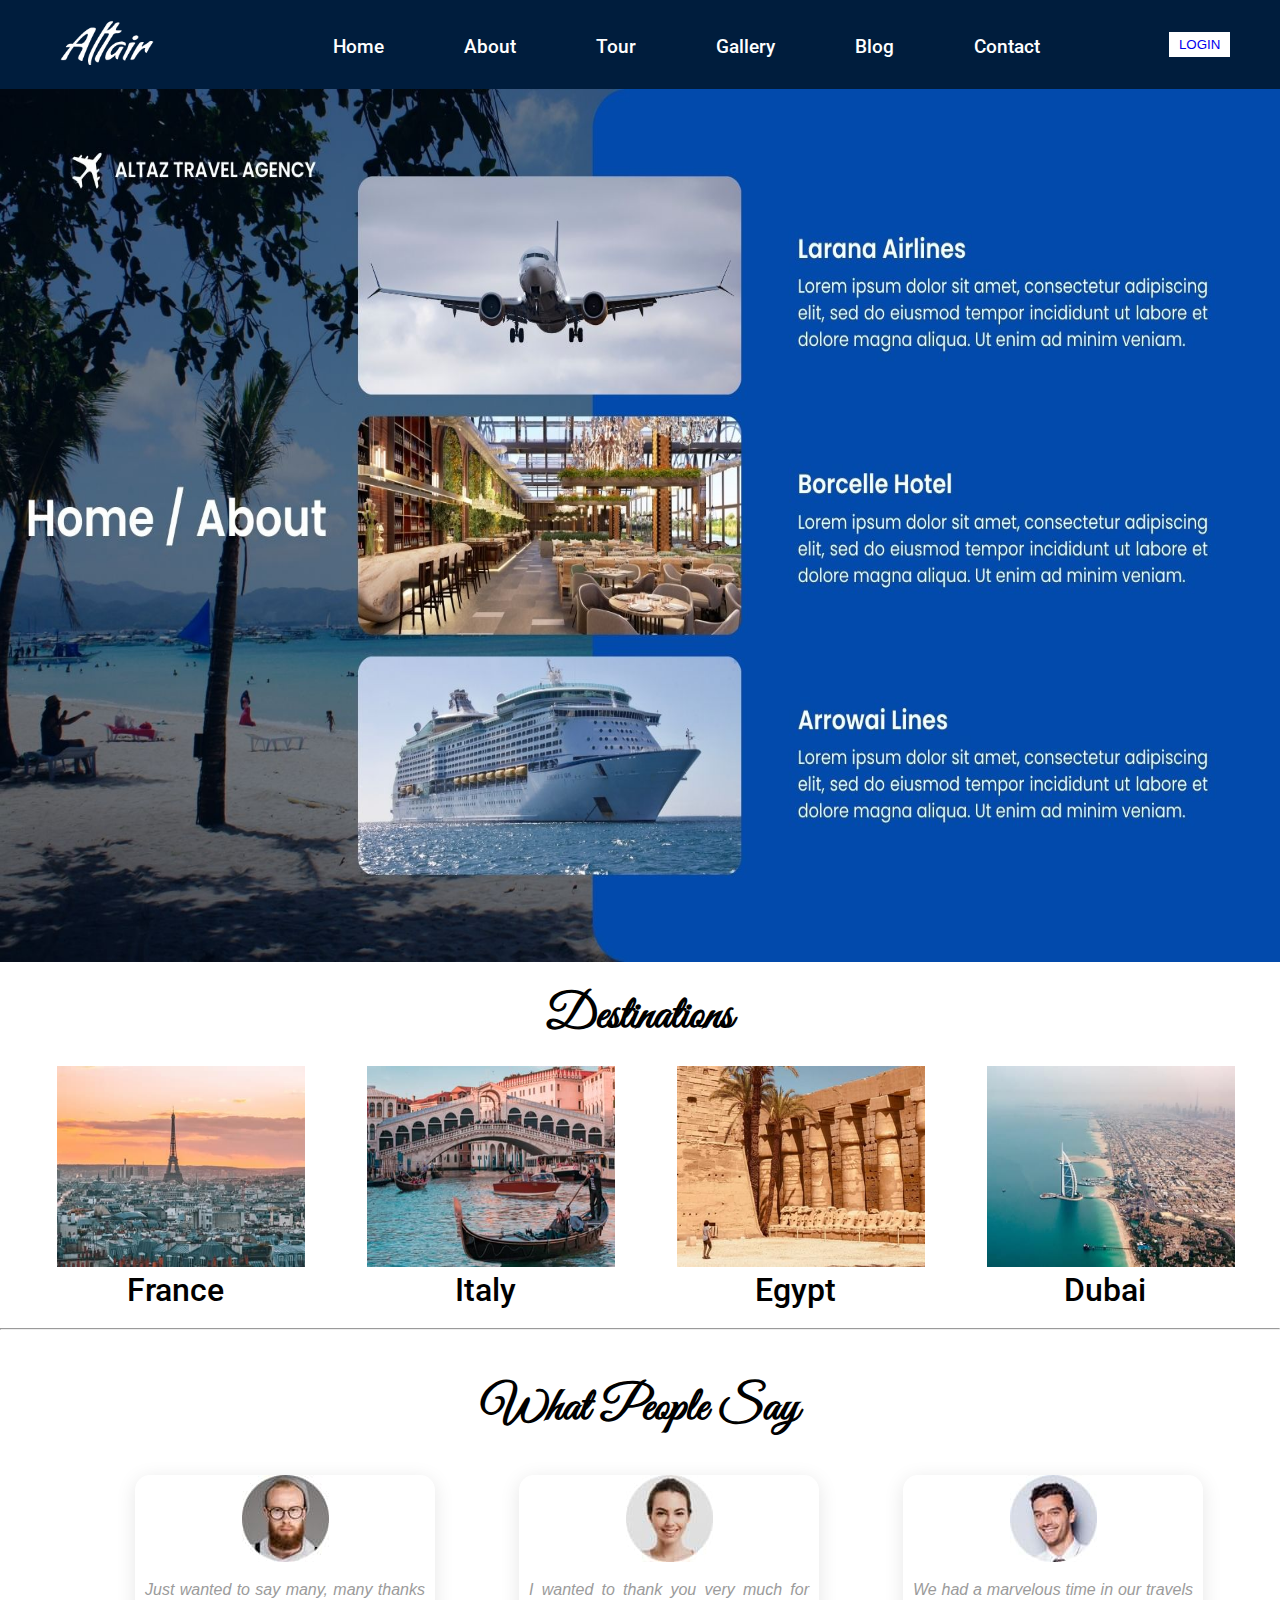
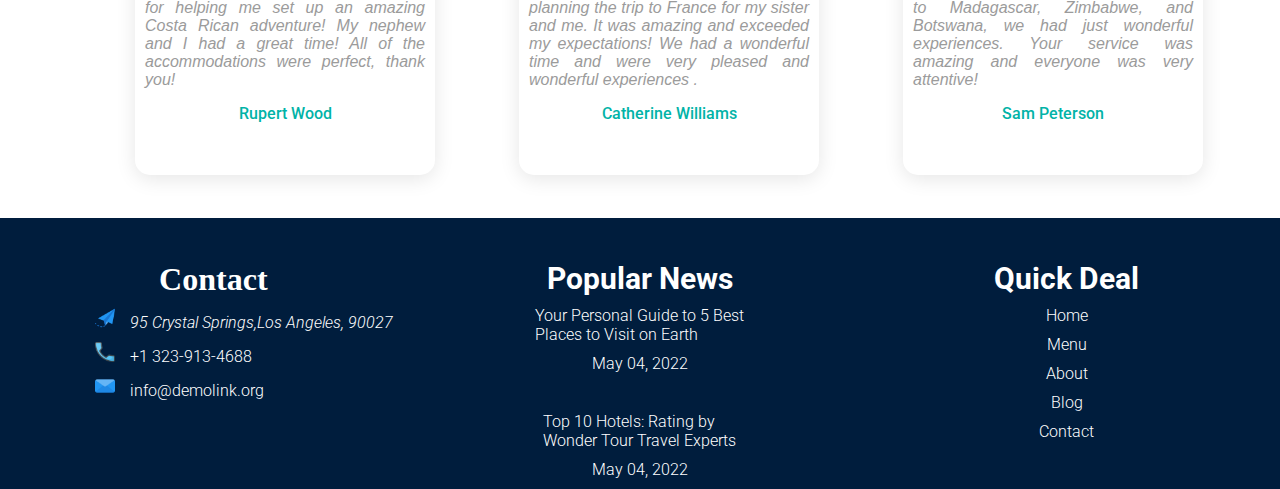
<file: About.html>
<!DOCTYPE html>
<html lang="en">
<head>
   <link rel="stylesheet" href="./css/About.css">
    <title>Document</title>
    <link href="https://unpkg.com/aos@2.3.1/dist/aos.css" rel="stylesheet">
    <link rel="preconnect" href="https://fonts.googleapis.com">
    <link rel="preconnect" href="https://fonts.gstatic.com" crossorigin>
    <link href="https://fonts.googleapis.com/css2?family=Roboto:ital,wght@0,100;0,300;0,400;0,500;0,700;0,900;1,100;1,300;1,400;1,500;1,700;1,900&display=swap" rel="stylesheet">
</head>
<body>
    <header class="navigation">
        <div class="logo">
          <img class="logo_img" src="./assets/images/logo.png">
        </div>
        <div  id="effect">
          <nav>
            <ul class="nav">
              <li class="nav-iteam"><a href="./index.html" class="nav-link">Home</a></li>
              <li class="nav-iteam"><a href="./About.html" class="nav-link">About</a></li>
              <li class="nav-iteam"><a href="./tour.html" class="nav-link">Tour</a></li>
              <li class="nav-iteam"><a href="./gallery.html" class="nav-link">Gallery</a></li>
              <li class="nav-iteam"><a href="./Blog.html" class="nav-link">Blog</a></li>
              <li class="nav-iteam"><a href="./Contact.html" class="nav-link">Contact</a></li>
            </ul>
          </nav>
        </div>
        <div class="img_social_main">
          <button class="Btn_logo"><a href="./login.html">LOGIN</a></button></button>
        </div>
        <div class="nav_icon_main">
          <button class="nav_icon" id="button"><img src="./assets/images/list.png"></button>
        </div>
      </header>
      <section>
        <div class="main_img"><img src="./assets/images/About.jpg"></div>
      </section>
      <section>
        <h1 class="destinations_main">Destinations</h1>
        <div class="destinations">
            <div class="destinations_img"><img src="./assets/images/gallery-image-11.jpg"><h1 class="destinations_txt">France</h1></div>
            <div class="destinations_img"><img src="./assets/images/gallery-image-12.jpg"><h1 class="destinations_txt">Italy</h1></div>
            <div class="destinations_img"><img src="./assets/images/gallery-image-13.jpg"><h1 class="destinations_txt">Egypt</h1></div>
            <div class="destinations_img"><img src="./assets/images/gallery-image-14.jpg"><h1 class="destinations_txt">Dubai</h1></div>
        </div>
      </section><br>
      <section id="card_section_review">
        <hr>
        </hr><br>
        <h1 id="service_head_card">What People Say</h1>
        <div class="card_main_review">
          <div>
            <div class="card">
              <div class="card_image_review">
                <img src="./assets/images/user-5.jpg">
              </div>
              <div class="card_content">
                <p class="people_review">Just wanted to say many, many thanks for helping me set up an amazing Costa Rican
                  adventure! My nephew and I had a great time! All of the accommodations were perfect, thank you!</p>
                <h4 class="people2">Rupert Wood</h4>
              </div>
            </div>
          </div>
          <div>
            <div class="card">
              <div class="card_image_review">
                <img src="./assets/images/user-6.jpg">
              </div>
              <div class="card_content">
                <p class="people_review">I wanted to thank you very much for planning the trip to France for my sister and
                  me. It was amazing and exceeded my expectations! We had a wonderful time and were very pleased and
                  wonderful experiences .</p>
                <h4 class="people2">Catherine Williams</h4>
              </div>
            </div>
          </div>
          <div>
            <div class="card-3">
              <div class="card">
                <div class="card_image_review">
                  <img src="./assets/images/user-7.jpg">
                </div>
                <div class="card_content">
                  <p class="people_review">We had a marvelous time in our travels to Madagascar, Zimbabwe, and Botswana, we
                    had just wonderful experiences. Your service was amazing and everyone was very attentive!</p>
                  <h4 class="people2">Sam Peterson</h4>
                </div>
              </div>
            </div>
          </div>
          <div>
          </div>
        </div>
      </section><br><br>
      <footer class="end">
        <div class="footer3">
          <h1 class="footer_contact">Contact</h1>
          <div class="footer_add">
            <address><img src="./assets/images/address.png">95 Crystal Springs,Los Angeles, 90027</address>
          </div>
          <div class="footer_num"><img src="./assets/images/call.png">+1 323-913-4688</div>
          <div class="footer_mail"><img src="./assets/images/email.png">info@demolink.org</div>
        </div>
        <div class="footer2">
          <div class="quick">
            <h1>Popular News</h1>
          </div>
          <div class="footer_news">Your Personal Guide to 5 Best <br> Places to Visit on Earth</div>
          <div class="footer_news">May 04, 2022</div><br>
          <div class="footer_news">Top 10 Hotels: Rating by <br>Wonder Tour Travel Experts</div>
          <div class="footer_news">May 04, 2022</div>
        </div>
        <div class="footer2">
          <div class="quick">
            <h1>Quick Deal</h1>
          </div>
          <div class="footer_nav">Home</div>
          <div class="footer_nav">Menu</div>
          <div class="footer_nav">About</div>
          <div class="footer_nav">Blog</div>
          <div class="footer_nav">Contact</div>
        </div>
      </footer>
      <script src="./jquery.js"></script>
      <script src="./js/travelagency.js"></script>
</body>
</html>
</file>
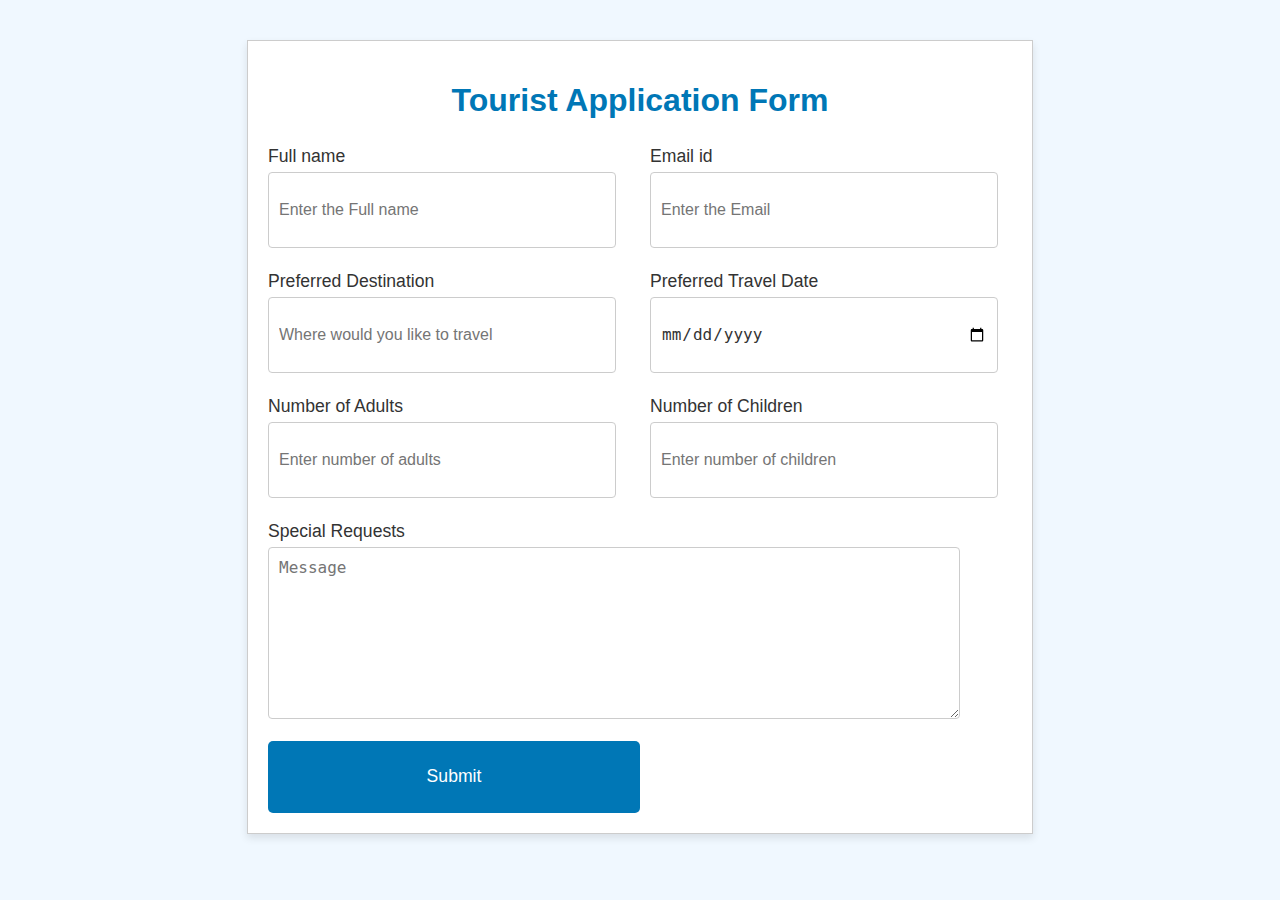
<file: Application.html>
<!DOCTYPE html>
<html lang="en">

<head>
    <meta charset="UTF-8">
    <meta name="viewport" content="width=device-width, initial-scale=1.0">
    <title>Tourist Application Form</title>
    <link rel="stylesheet" href="./css/Application.css">
</head>
<body>

    <form class="Application-Card-main" id="touristForm">
        <section class="Application-Card">
            <h1 class="Application-head">Tourist Application Form</h1>
            <div class="Application-main">
                <section class="Application-one">
                    <div class="Application-one-main">
                        <div class="Application-txt">Full name</div>
                        <input type="text" name="name" id="name" placeholder="Enter the Full name">
                        <br><br>
                        <div class="Application-txt">Preferred Destination</div>
                        <input type="text" name="destination" id="destination"
                            placeholder="Where would you like to travel">
                        <br><br>
                        <div class="Application-txt">Number of Adults</div>
                        <input type="number" name="adult" id="adult" placeholder="Enter number of adults">
                        <br><br>
                    </div>
                </section>
                <section class="Application-one">
                    <div>
                        <div class="Application-txt">Email id</div>
                        <input type="text" name="email" id="email" placeholder="Enter the Email">
                        <br><br>
                        <div class="Application-txt">Preferred Travel Date</div>
                        <input type="date" name="date" id="date">
                        <br><br>
                        <div class="Application-txt">Number of Children</div>
                        <input type="number" name="children" id="children" placeholder="Enter number of children">
                        <br><br>
                    </div>
                </section>
            </div>
            <div class="Application-txt">Special Requests</div>
            <textarea name="comment" id="comment" placeholder="Message" class="Comment-box"></textarea>
            <br><br>
            <button type="submit" class="Submit-btn" onclick="Application()">Submit</button>
        </section>
    </form>
    <script src="./js/travelagency.js"></script>
</body>
</html>
</file>
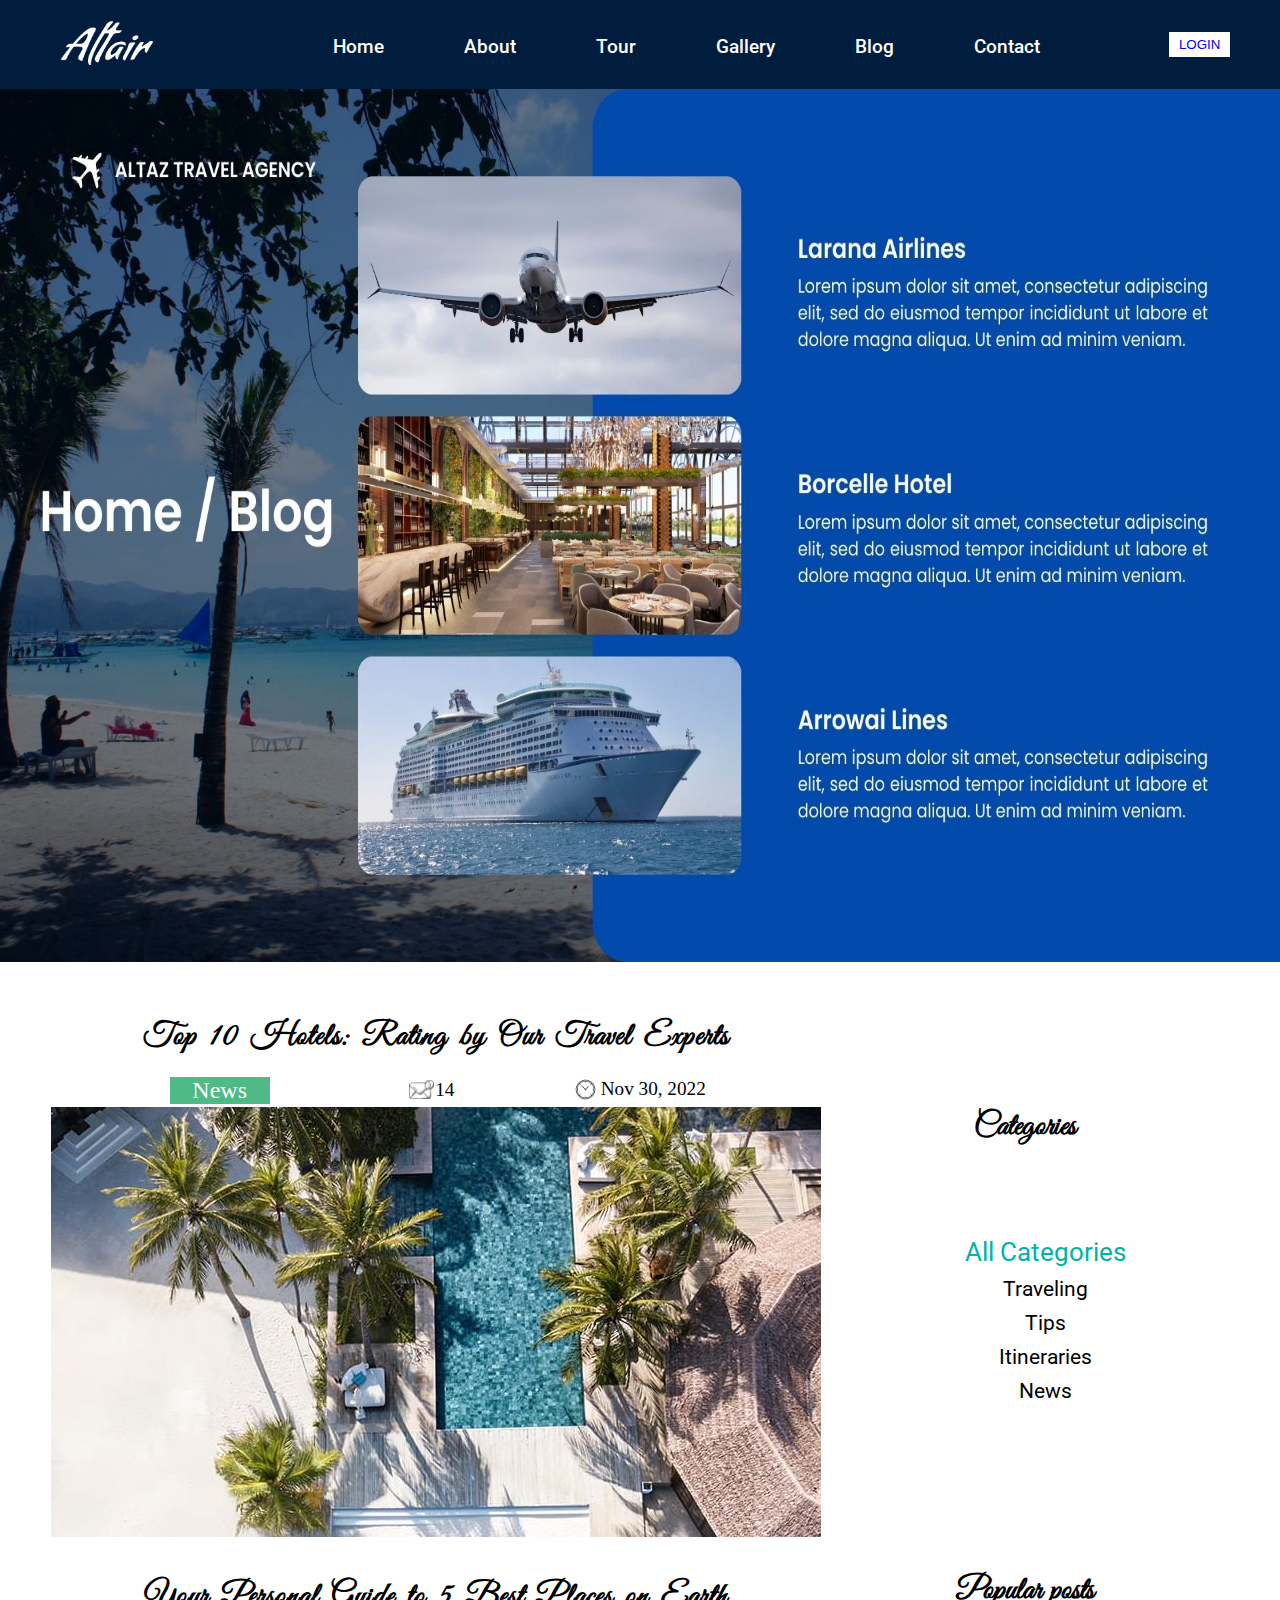
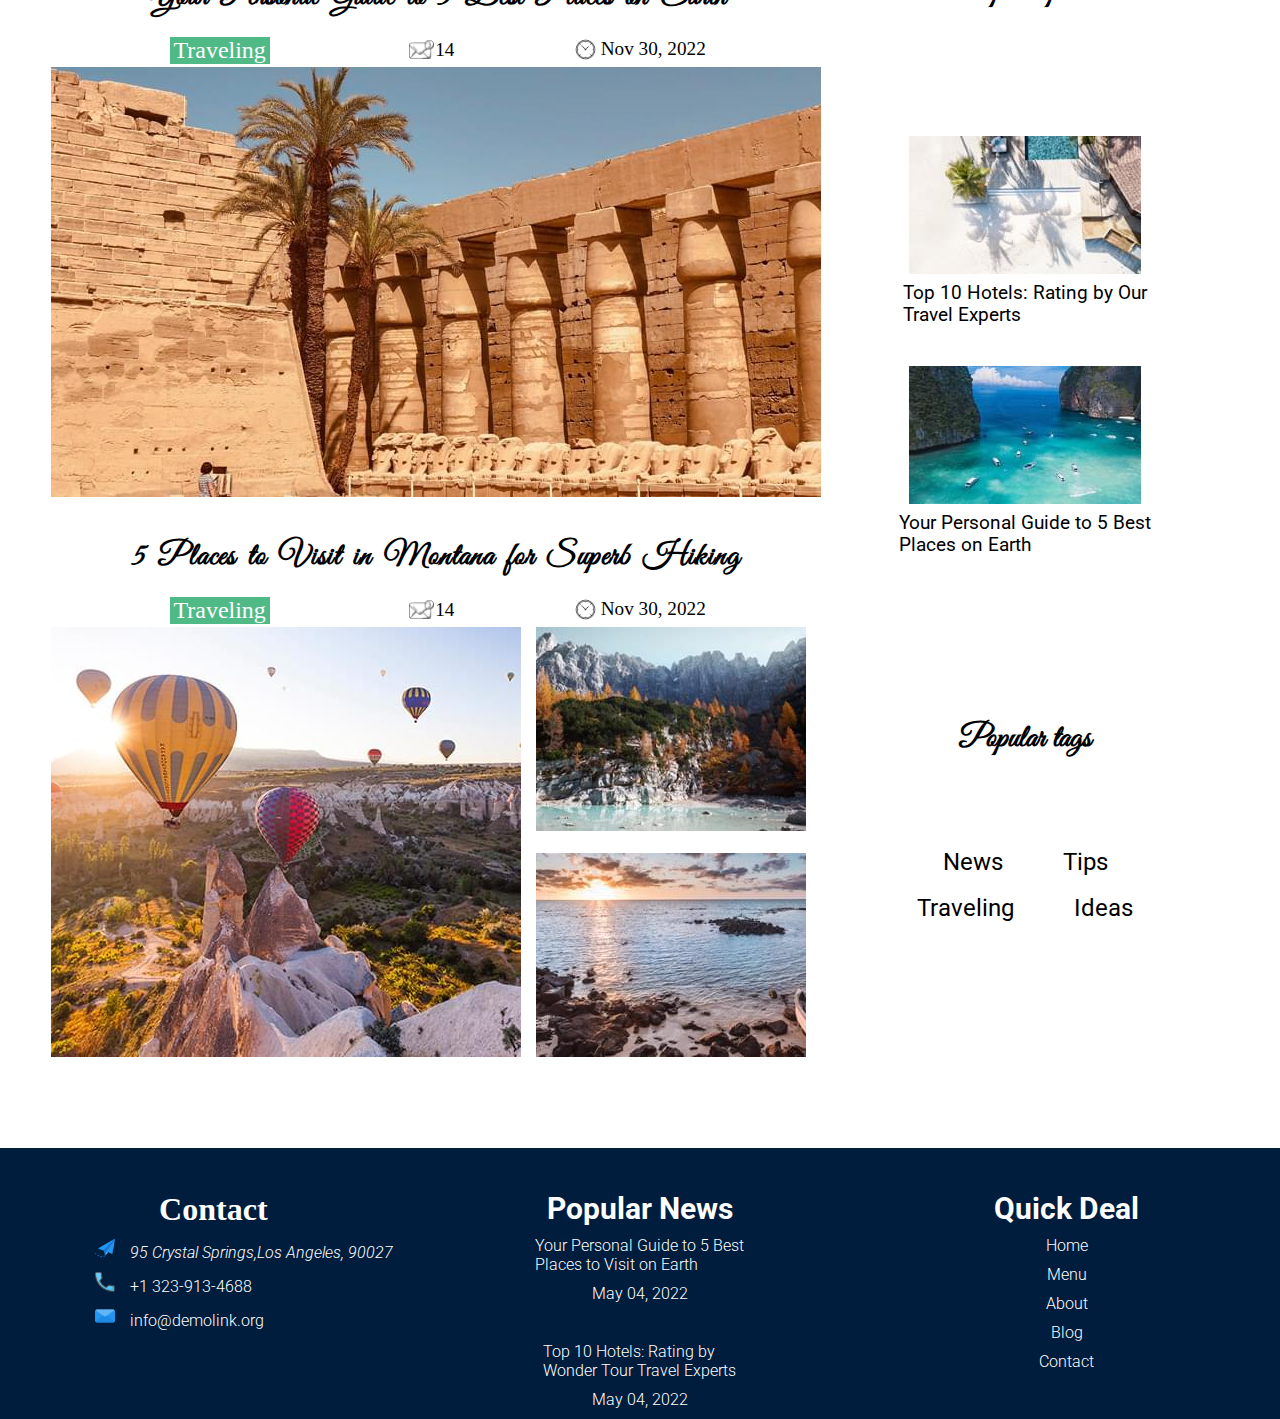
<file: Blog.html>
<!DOCTYPE html>
<html lang="en">

<head>
    <link rel="stylesheet" href="./css/Blog.css">
    <title>Document</title>
    <link rel="preconnect" href="https://fonts.googleapis.com">
  <link rel="preconnect" href="https://fonts.gstatic.com" crossorigin>
  <link
    href="https://fonts.googleapis.com/css2?family=Roboto:ital,wght@0,100;0,300;0,400;0,500;0,700;0,900;1,100;1,300;1,400;1,500;1,700;1,900&display=swap"
    rel="stylesheet">
    <link rel="preconnect" href="https://fonts.googleapis.com">
<link rel="preconnect" href="https://fonts.gstatic.com" crossorigin>
<link href="https://fonts.googleapis.com/css2?family=Roboto:ital,wght@0,100;0,300;0,400;0,500;0,700;0,900;1,100;1,300;1,400;1,500;1,700;1,900&display=swap" rel="stylesheet">
</head>

<body>
    <header class="navigation">
        <div class="logo">
            <img class="logo_img" src="./assets/images/logo.png">
        </div>
        <div id="effect">
            <nav>
                <ul class="nav">
                    <li class="nav-iteam"><a href="./index.html" class="nav-link">Home</a></li>
                    <li class="nav-iteam"><a href="./About.html" class="nav-link">About</a></li>
                    <li class="nav-iteam"><a href="./tour.html" class="nav-link">Tour</a></li>
                    <li class="nav-iteam"><a href="./gallery.html" class="nav-link">Gallery</a></li>
                    <li class="nav-iteam"><a href="./Blog.html" class="nav-link">Blog</a></li>
                    <li class="nav-iteam"><a href="./Contact.html" class="nav-link">Contact</a></li>
                </ul>
            </nav>
        </div>
        <div class="img_social_main">
            <span><button class="Btn_logo"><a href="./login.html">LOGIN</a></button></span>
        </div>
        <div class="nav_icon_main">
            <button class="nav_icon" id="button"><img src="./assets/images/list.png"></button>
        </div>
    </header>
    <section>
        <div class="main_img"><img src="./assets/images/Blog.jpg"></div>
    </section>
    <section>
        <div class="Blog">
            <div>
                <h1 id="Blog-h1">Top 10 Hotels: Rating by Our Travel Experts</h1>
                <div id="Blog-main"><span class="news">News</span><span class="message"><img
                            src="./assets/images/unread-message.png"><span>14</span></span><span class="clock"><img
                            src="./assets/images/wall-clocks.png"><span>Nov 30, 2022</span></div>
                <div><img src="./assets/images/blog-1.jpg"></div><br><br>
                <h1 id="Blog-h1">Your Personal Guide to 5 Best Places on Earth</h1>
                <div id="Blog-main"><span class="news">Traveling</span><span class="message"><img
                            src="./assets/images/unread-message.png"><span>14</span></span><span class="clock"><img
                            src="./assets/images/wall-clocks.png"><span>Nov 30, 2022</span></div>
                <div><img src="./assets/images/post-3.jpg"></div><br><br>
                <h1 id="Blog-h1">5 Places to Visit in Montana for Superb Hiking</h1>
                <div id="Blog-main"><span class="news">Traveling</span><span class="message"><img
                            src="./assets/images/unread-message.png"><span>14</span></span><span class="clock"><img
                            src="./assets/images/wall-clocks.png"><span>Nov 30, 2022</span></div>
                <div id="post-img">
                    <div><img src="./assets/images/post-5.jpg"></div>
                    <div>
                        <img src="./assets/images/post-6.jpg"><br><br>
                        <img src="./assets/images/post-7.jpg"><br>
                    </div>
                </div><br><br>
            </div>
            <div class="Categories">
                <div>
                    <h1 id="list-head">Categories</h1>
                    <ul>
                        <li class="iteam1">All Categories</li>
                        <li class="iteam">Traveling</li>
                        <li class="iteam">Tips</li>
                        <li class="iteam">Itineraries</li>
                        <li class="iteam">News</li>
                    </ul><br><br>
                    <div class="Categories2">
                        <h1 id="list-head">Popular posts</h1><br><br>
                        <div>
                            <div><img src="./assets/images/post-8.jpg"></div>
                            <h3 class="post-txt">Top 10 Hotels: Rating by Our <br> Travel Experts</h3><br><br>
                            <div><img src="./assets/images/post-9.jpg"></div>
                            <h3  class="post-txt">Your Personal Guide to 5 Best <br>Places on Earth</h3><br><br>
                        </div>
                    </div>
                    <div  class="Categories2">
                        <h1 id="list-head">Popular tags</h1>
                        <div class="list-tags">
                            <div><span>News</span><span>Tips</span></div><br>
                            <div><span>Traveling</span><span>Ideas</span></div>
                        </div>
                    </div>
                </div>
            </div>
        </div>
    </section>
    <footer class="end">
        <div class="footer3">
            <h1 class="footer_contact">Contact</h1>
            <div class="footer_add">
                <address><img src="./assets/images/address.png">95 Crystal Springs,Los Angeles, 90027</address>
            </div>
            <div class="footer_num"><img src="./assets/images/call.png">+1 323-913-4688</div>
            <div class="footer_mail"><img src="./assets/images/email.png">info@demolink.org</div>
        </div>
        <div class="footer2">
            <div class="quick">
                <h1>Popular News</h1>
            </div>
            <div class="footer_news">Your Personal Guide to 5 Best <br> Places to Visit on Earth</div>
            <div class="footer_news">May 04, 2022</div><br>
            <div class="footer_news">Top 10 Hotels: Rating by <br>Wonder Tour Travel Experts</div>
            <div class="footer_news">May 04, 2022</div>
        </div>
        <div class="footer2">
            <div class="quick">
                <h1>Quick Deal</h1>
            </div>
            <div class="footer_nav">Home</div>
            <div class="footer_nav">Menu</div>
            <div class="footer_nav">About</div>
            <div class="footer_nav">Blog</div>
            <div class="footer_nav">Contact</div>
        </div>
    </footer>
    <script src="./jquery.js"></script>
    <script src="./js/travelagency.js"></script>
</body>

</html>
</file>
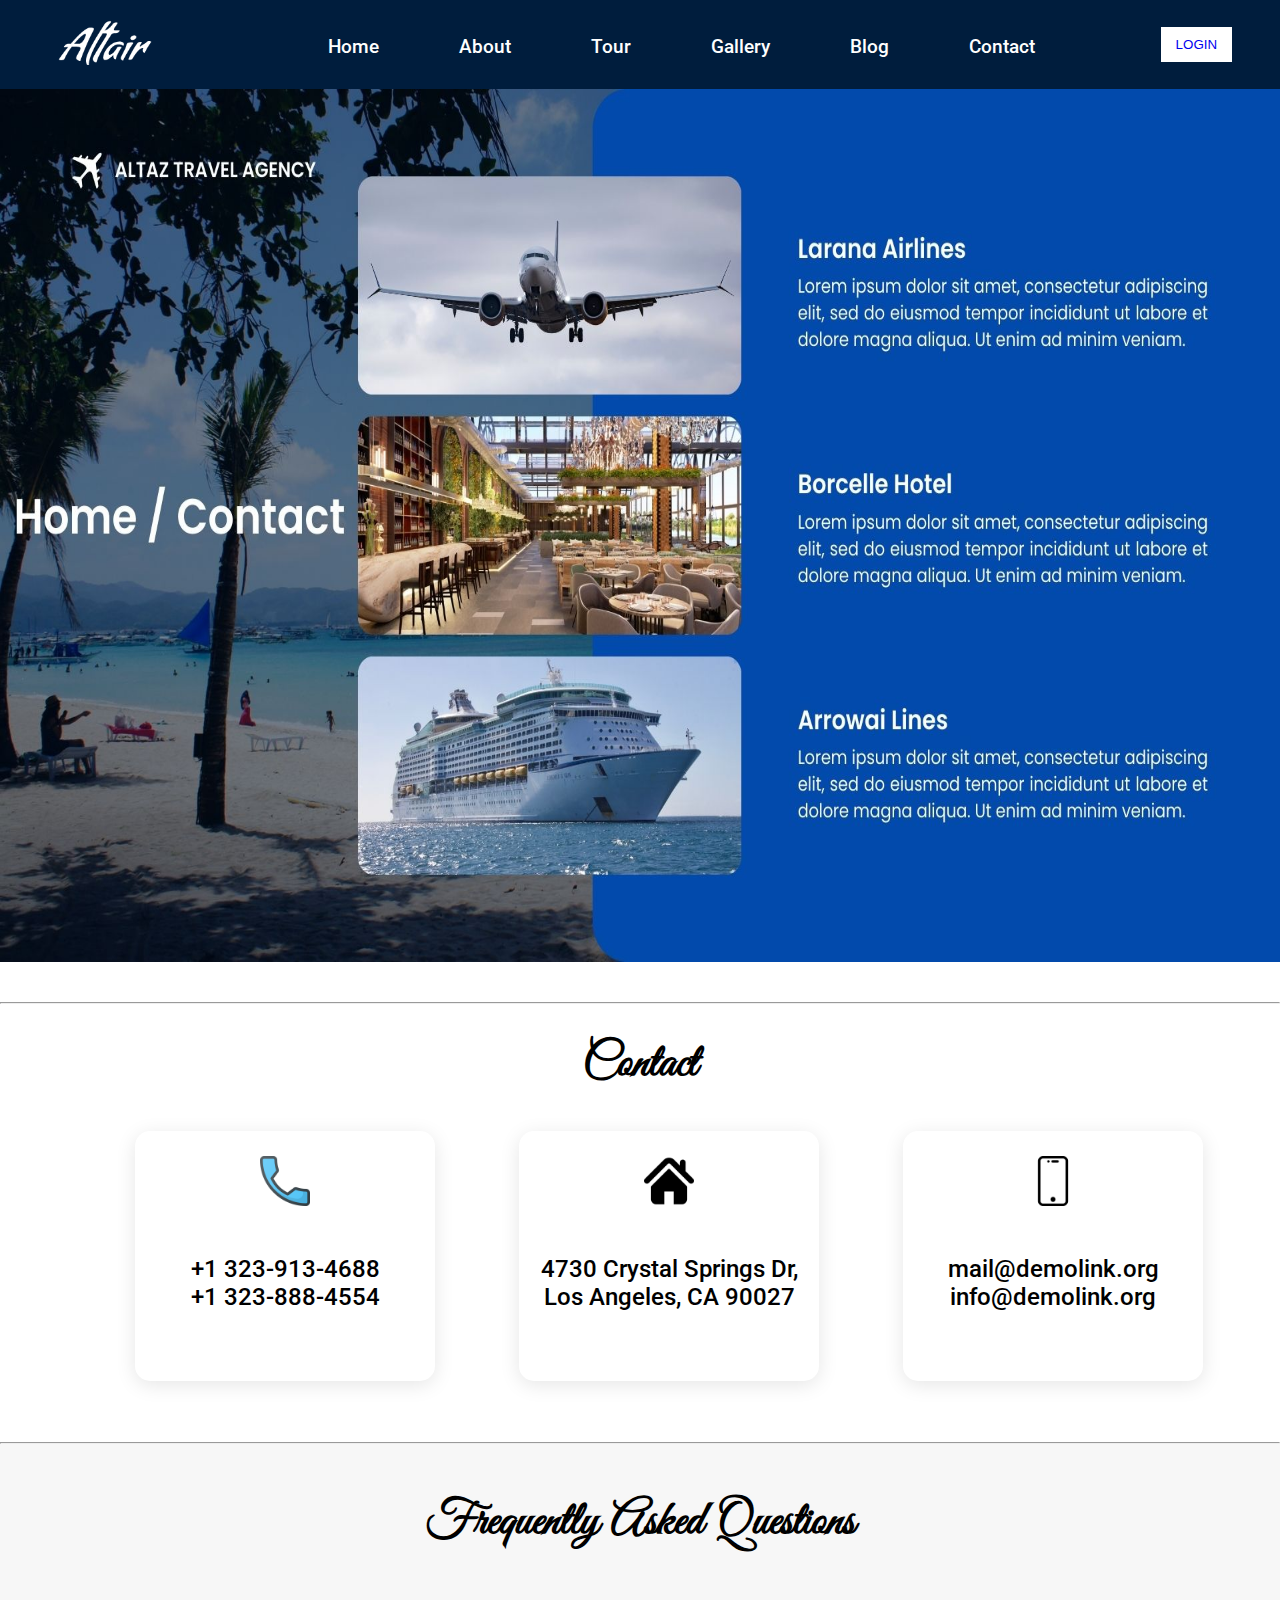
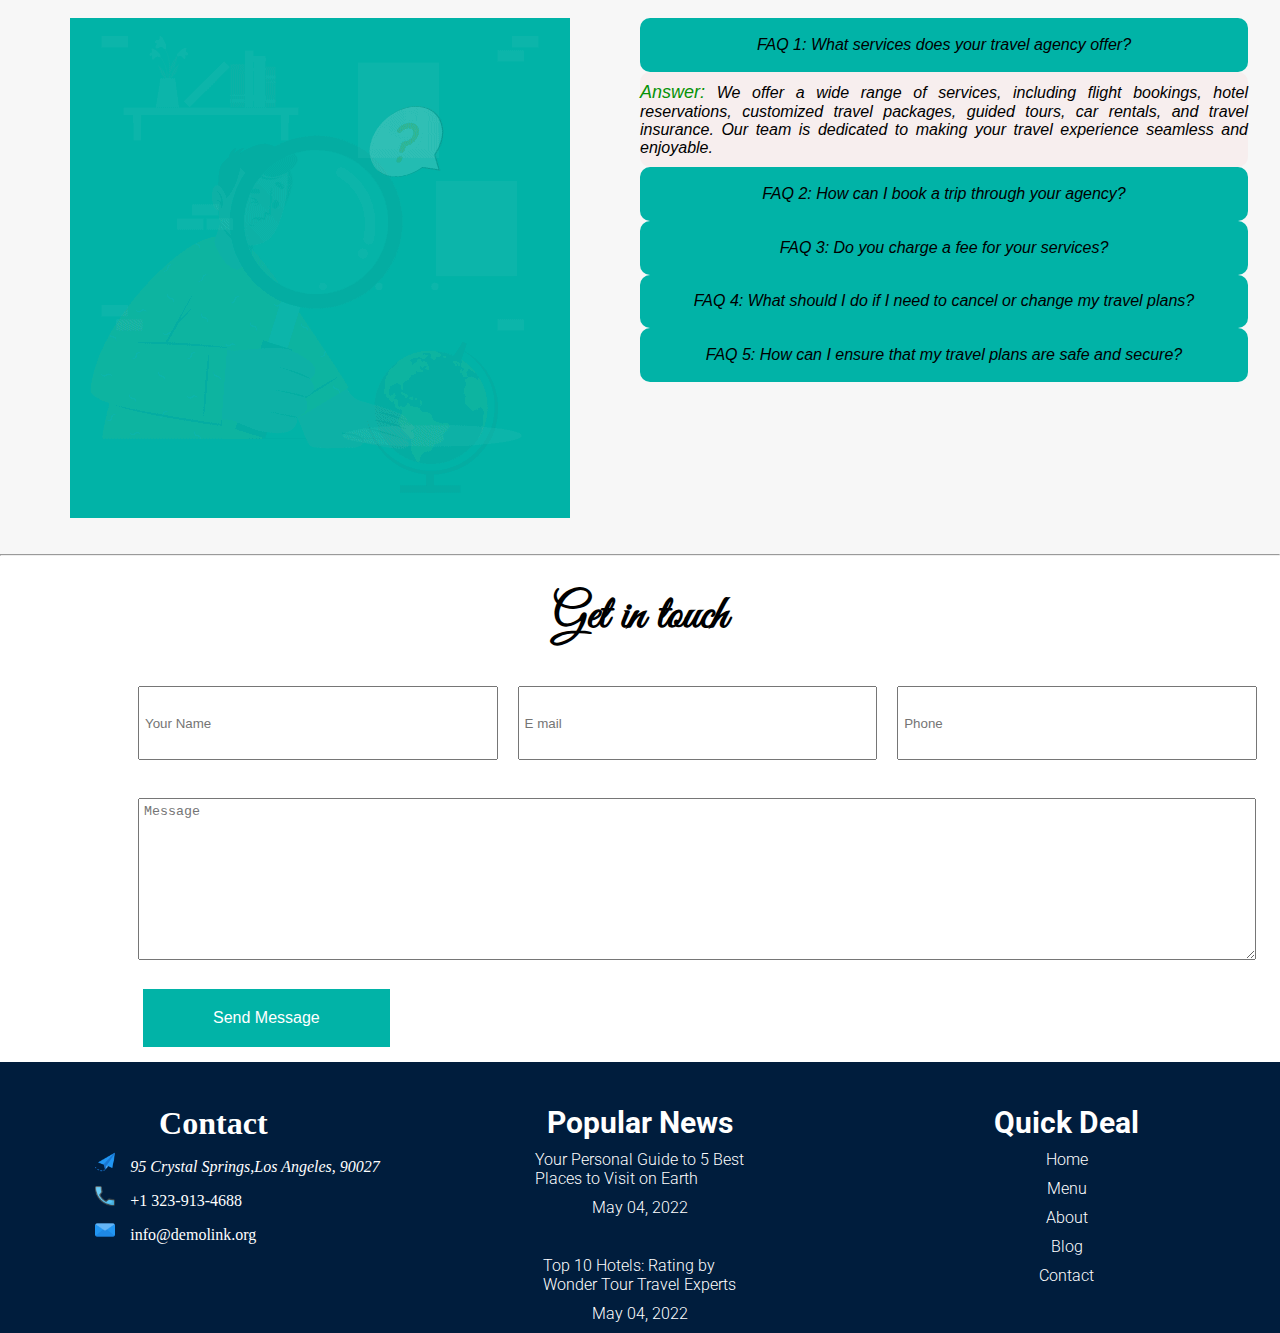
<file: Contact.html>
<!DOCTYPE html>
<html lang="en">

<head>
    <link rel="stylesheet" href="./css/Contact.css">
    <title>Document</title>
    <link rel="preconnect" href="https://fonts.googleapis.com">
    <link rel="preconnect" href="https://fonts.gstatic.com" crossorigin>
    <link
      href="https://fonts.googleapis.com/css2?family=Roboto:ital,wght@0,100;0,300;0,400;0,500;0,700;0,900;1,100;1,300;1,400;1,500;1,700;1,900&display=swap"
      rel="stylesheet">
      <link rel="preconnect" href="https://fonts.googleapis.com">
  <link rel="preconnect" href="https://fonts.gstatic.com" crossorigin>
  <link href="https://fonts.googleapis.com/css2?family=Roboto:ital,wght@0,100;0,300;0,400;0,500;0,700;0,900;1,100;1,300;1,400;1,500;1,700;1,900&display=swap" rel="stylesheet">
</head>

<body>
    <header class="navigation">
        <div class="logo">
            <img class="logo_img" src="./assets/images/logo.png">
        </div>
        <div id="effect">
            <nav>
                <ul class="nav">
                    <li class="nav-iteam"><a href="./index.html" class="nav-link">Home</a></li>
                    <li class="nav-iteam"><a href="./About.html" class="nav-link">About</a></li>
                    <li class="nav-iteam"><a href="./tour.html" class="nav-link">Tour</a></li>
                    <li class="nav-iteam"><a href="./gallery.html" class="nav-link">Gallery</a></li>
                    <li class="nav-iteam"><a href="./Blog.html" class="nav-link">Blog</a></li>
                    <li class="nav-iteam"><a href="./Contact.html" class="nav-link">Contact</a></li>
                </ul>
            </nav>
        </div>
        <div class="img_social_main">
          <span><button class="Btn_logo"><a href="./login.html">LOGIN</a></button></span>
        </div>
        <div class="nav_icon_main">
            <button class="nav_icon" id="button"><img src="./assets/images/list.png"></button>
        </div>
    </header>
    <section>
      <div class="main_img"><img src="./assets/images/Contact.jpg"></div>
      </section><br><br>
      <hr>
      <section id="card_section_review">
        <h1 id="service_head_card">Contact</h1>
        <div class="card_main_review">
          <div>
            <div class="card">
              <div class="card_image_review">
                <img src="./assets/images/call.png">
              </div>
              <div class="card_content">
                <h2 class="people2">+1 323-913-4688<br>+1 323-888-4554</h2>
              </div>
            </div>
          </div>
          <div>
            <div class="card">
              <div class="card_image_review">
                <img src="./assets/images/home-icon-silhouette.png">
              </div>
              <div class="card_content">
                <h2 class="people2">4730 Crystal Springs Dr,<br> Los Angeles, CA 90027</h2>
              </div>
            </div>
          </div>
          <div>
            <div class="card-3">
              <div class="card">
                <div class="card_image_review">
                  <img src="./assets/images/smartphone.png">
                </div>
                <div class="card_content">
                    <h2 class="people2">mail@demolink.org<br>info@demolink.org</h2>
                </div>
              </div>
            </div>
          </div>
          <div>
          </div>
        </div>
      </section><br><br><br>
      <hr>
  <section class="question">
    <div class="question-head"></div>
    <h1 id="service_head_card" >Frequently Asked Questions</h1><br><br>
    <div id="question-main">
      <div><img src="./assets/images/Curious (1).gif"></div>
      <div class="faq">
        <button class="question-btn1">FAQ 1: What services does your travel agency offer?</button>
        <p class="question-ans1"><span id="ans">Answer:</span> We offer a wide range of services, including flight bookings, hotel reservations, customized travel packages, guided tours, car rentals, and travel insurance. Our team is dedicated to making your travel experience seamless and enjoyable.</p>
        <button class="question-btn2">FAQ 2: How can I book a trip through your agency?</button>
        <p class="question-ans2"><span id="ans">Answer:</span> You can book a trip by visiting our website and filling out our online inquiry form, or by contacting our travel consultants directly via phone or email. We’ll work with you to create a personalized itinerary that suits your preferences and budget.</p>
        <button class="question-btn3">FAQ 3: Do you charge a fee for your services?</button>
        <p class="question-ans3"><span id="ans">Answer:</span> Yes, we may charge a service fee for certain services, particularly for customized travel planning. However, we strive to provide transparent pricing and will inform you of any fees upfront before finalizing your bookings</p>
        <button class="question-btn4">FAQ 4: What should I do if I need to cancel or change my travel plans?</button>
        <p class="question-ans4"><span id="ans">Answer:</span> If you need to cancel or change your plans, please contact us as soon as possible. We will assist you with the process and inform you of any applicable cancellation fees or policy changes based on your bookings.</p>
        <button class="question-btn5">FAQ 5: How can I ensure that my travel plans are safe and secure?</button>
        <p class="question-ans5"><span id="ans">Answer:</span> We prioritize your safety by partnering with reputable service providers and adhering to industry best practices. Additionally, we recommend purchasing travel insurance to protect against unexpected events. Our team is here to provide guidance on safe travel practices as well.</p>
      </div>
    </div>
  </section>
  <hr>
  <section>
      <h1  id="service_head_card">Get in touch</h1>
      <div class="form-main">
        <div class="form">
            <div><input type="text" name="name" placeholder="Your Name"><input type="text" name="email" placeholder="E mail"><input type="number" name="number" placeholder="Phone"></div><br>
            <textarea name="comment" rows="5" id="comment" placeholder="Message" autocomplete="off"></textarea><span id="text"></span>
            <button class="btn" onclick="comment()">Send Message</button>
        </div>
      </div>
    </section>
    <footer class="end">
        <div class="footer3">
            <h1 class="footer_contact">Contact</h1>
            <div class="footer_add">
                <address><img src="./assets/images/address.png">95 Crystal Springs,Los Angeles, 90027</address>
            </div>
            <div class="footer_num"><img src="./assets/images/call.png">+1 323-913-4688</div>
            <div class="footer_mail"><img src="./assets/images/email.png">info@demolink.org</div>
        </div>
        <div class="footer2">
            <div class="quick">
                <h1>Popular News</h1>
            </div>
            <div class="footer_news">Your Personal Guide to 5 Best <br> Places to Visit on Earth</div>
            <div class="footer_news">May 04, 2022</div><br>
            <div class="footer_news">Top 10 Hotels: Rating by <br>Wonder Tour Travel Experts</div>
            <div class="footer_news">May 04, 2022</div>
        </div>
        <div class="footer2">
            <div class="quick">
                <h1>Quick Deal</h1>
            </div>
            <div class="footer_nav">Home</div>
            <div class="footer_nav">Menu</div>
            <div class="footer_nav">About</div>
            <div class="footer_nav">Blog</div>
            <div class="footer_nav">Contact</div>
        </div>
    </footer>
    <script src="./jquery.js"></script>
    <script src="./js/travelagency.js"></script>
</body>

</html>
</file>
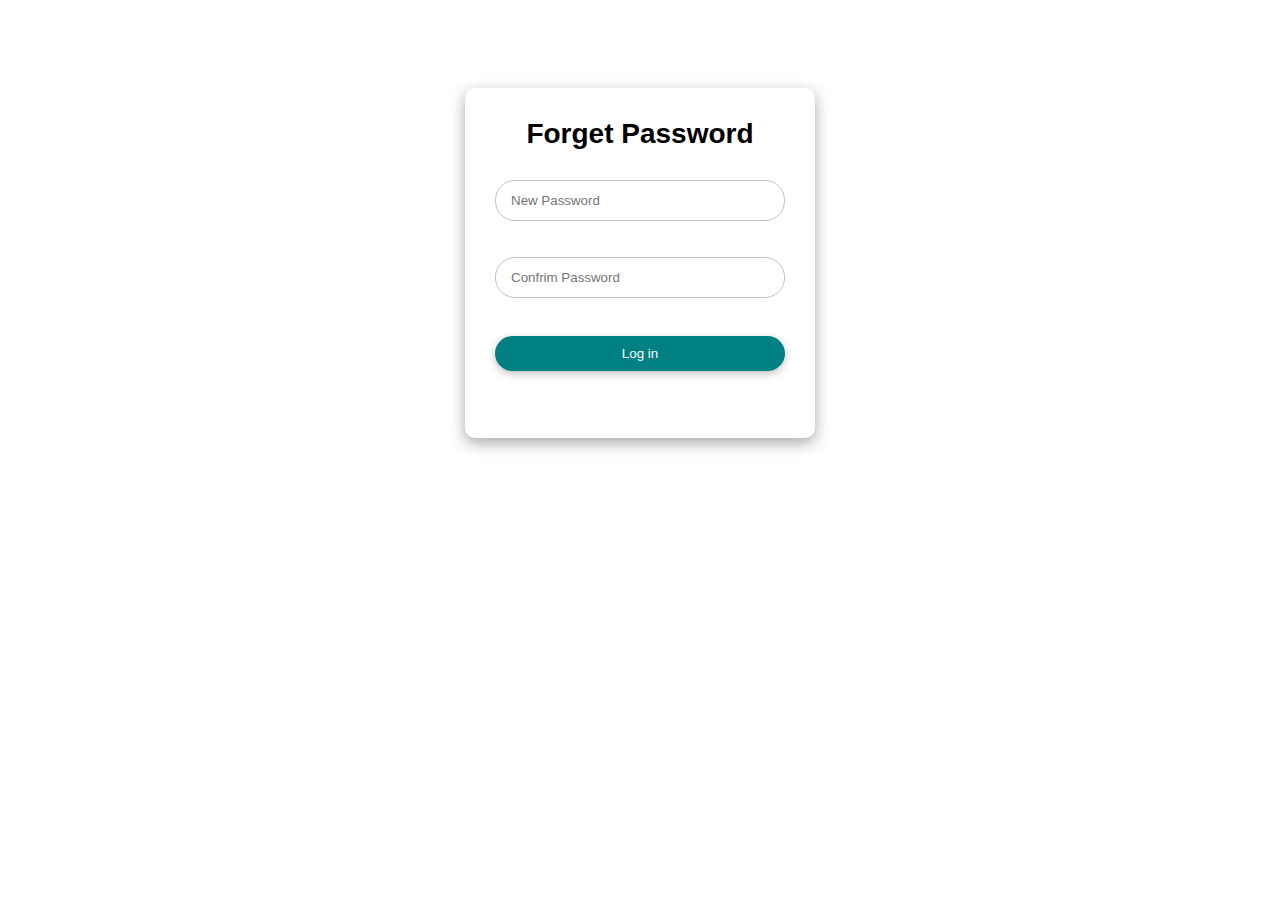
<file: forgetpass.html>
<!DOCTYPE html>
<html lang="en">

<head>
    <meta charset="UTF-8">
    <meta name="viewport" content="width=device-width, initial-scale=1.0">
    <title>login</title>
    <link rel="stylesheet" href="./css/forgetpass.css">
</head>
<body>
    <section class="login-main">
    <div class="form-container">
        <p class="title">Forget Password</p>
        <form class="form">
            <input type="password" id="newpass" placeholder="New Password" onkeyup="validationpass()"><span id="displaypass"></span>
            <input type="password" id="conpass" placeholder="Confrim Password">
            <button class="form-btn" onclick="forpass()">Log in</button>
        </form>
    </div>
</section>
<script src="./js/travelagency.js"></script>
</body>

</html>
</file>
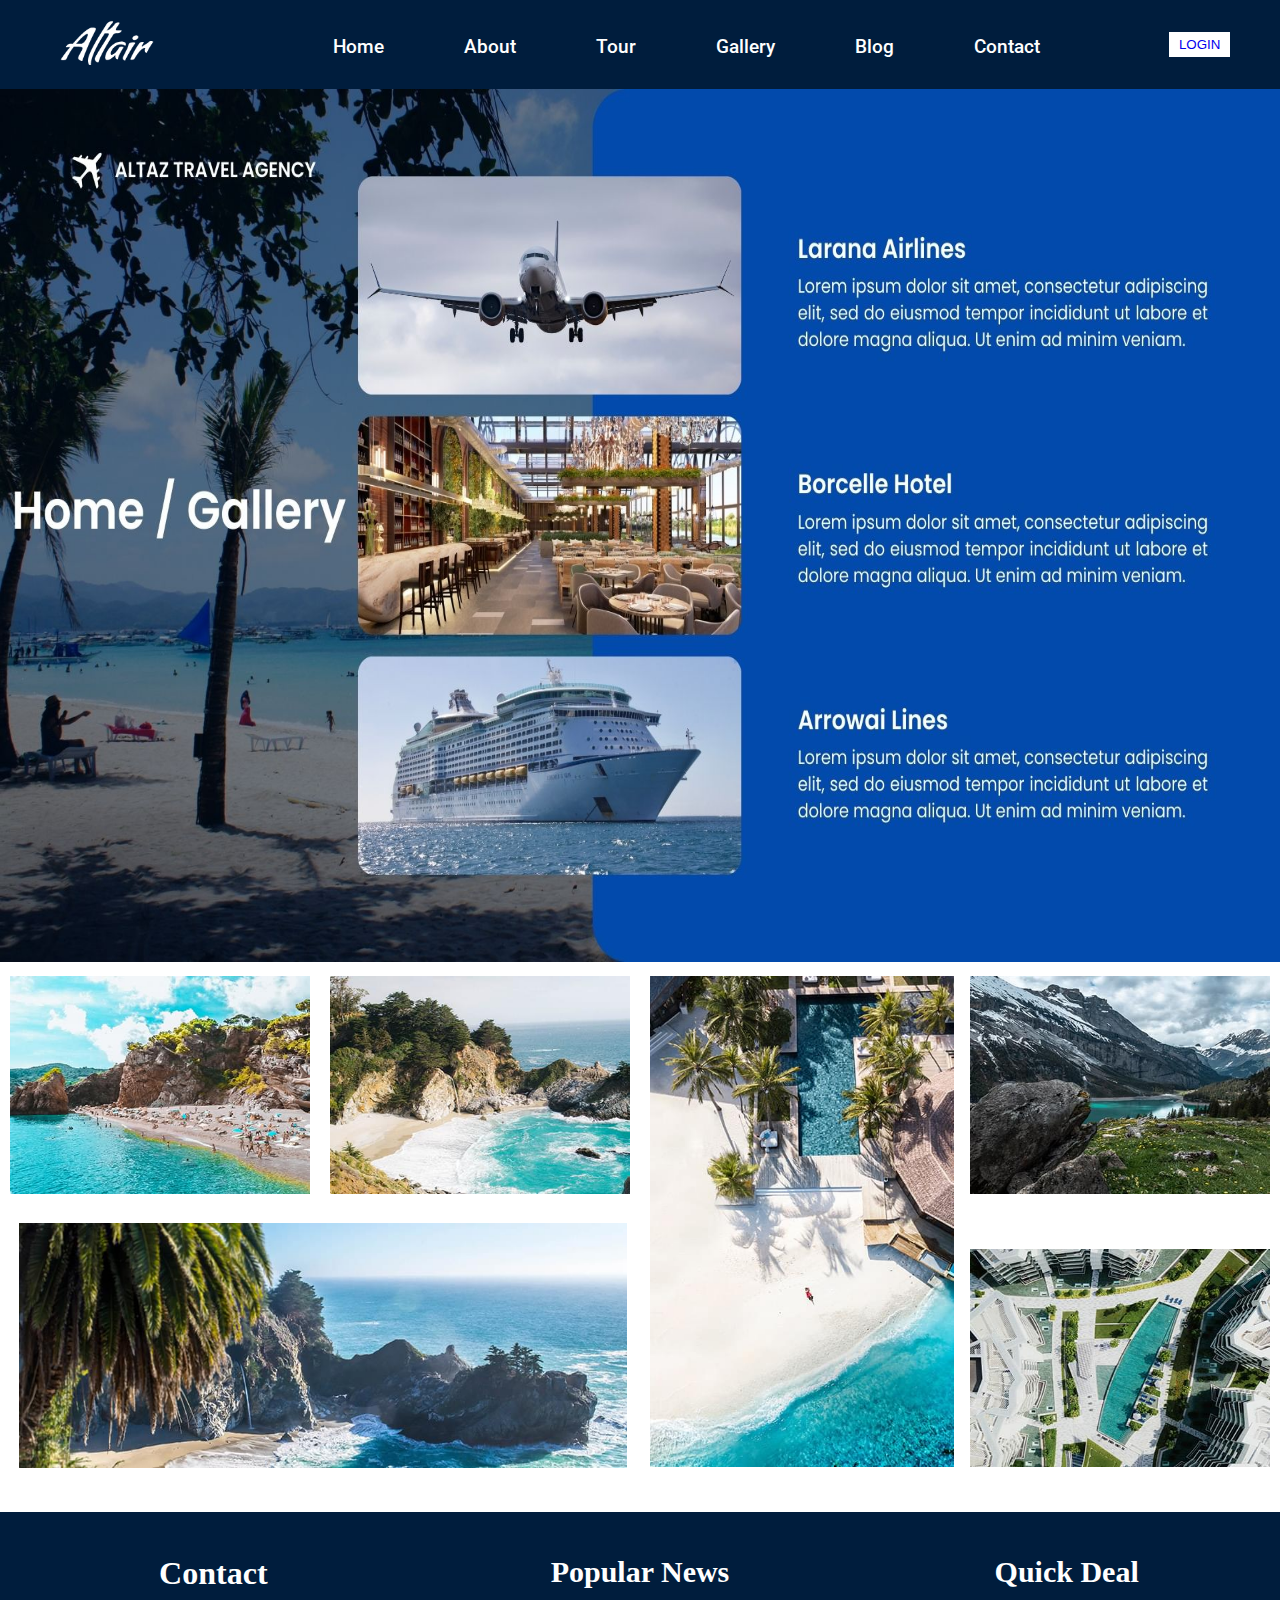
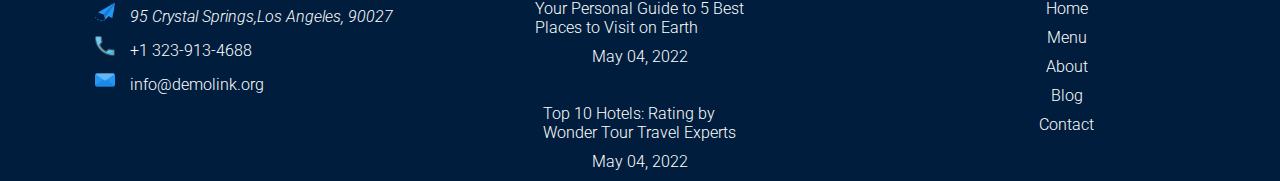
<file: gallery.html>
<!DOCTYPE html>
<html lang="en">

<head>
    <link rel="stylesheet" href="./css/gallery.css">
    <title>Document</title>
    <link rel="preconnect" href="https://fonts.googleapis.com">
  <link rel="preconnect" href="https://fonts.gstatic.com" crossorigin>
  <link
    href="https://fonts.googleapis.com/css2?family=Roboto:ital,wght@0,100;0,300;0,400;0,500;0,700;0,900;1,100;1,300;1,400;1,500;1,700;1,900&display=swap"
    rel="stylesheet">
    <link rel="preconnect" href="https://fonts.googleapis.com">
<link rel="preconnect" href="https://fonts.gstatic.com" crossorigin>
<link href="https://fonts.googleapis.com/css2?family=Roboto:ital,wght@0,100;0,300;0,400;0,500;0,700;0,900;1,100;1,300;1,400;1,500;1,700;1,900&display=swap" rel="stylesheet">
</head>

<body>
    <header class="navigation">
        <div class="logo">
            <img class="logo_img" src="./assets/images/logo.png">
        </div>
        <div id="effect">
            <nav>
                <ul class="nav">
                    <li class="nav-iteam"><a href="./index.html" class="nav-link">Home</a></li>
                    <li class="nav-iteam"><a href="./About.html" class="nav-link">About</a></li>
                    <li class="nav-iteam"><a href="./tour.html" class="nav-link">Tour</a></li>
                    <li class="nav-iteam"><a href="./gallery.html" class="nav-link">Gallery</a></li>
                    <li class="nav-iteam"><a href="./Blog.html" class="nav-link">Blog</a></li>
                    <li class="nav-iteam"><a href="./Contact.html" class="nav-link">Contact</a></li>
                </ul>
            </nav>
        </div>
        <div class="img_social_main">
            <span><button class="Btn_logo"><a href="./login.html">LOGIN</a></button></span>
        </div>
        <div class="nav_icon_main">
            <button class="nav_icon" id="button"><img src="./assets/images/list.png"></button>
        </div>
    </header>
    <section>
        <div class="main_img"><img src="./assets/images/Gallery.jpg"></div>
    </section>
    <section class="gallery">
        <div class="gallery_left">
            <div class="gallery_left1">
                <div class="gallery-img"><img src="./assets/images/fullwidth-masonry-gallery-1.jpg"></div>
                <div class="gallery-img"><img src="./assets/images/fullwidth-masonry-gallery-2.jpg"></div>
            </div>
            <div class="gallery-img-l"><img id="main" src="./assets/images/fullwidth-masonry-gallery-5.jpg"></div>
        </div>
        <div class="gallery_right">
            <div class="gallery-img-l"><img src="./assets/images/fullwidth-masonry-gallery-3.jpg"></div>
            <div class="gallery_right1">
                <div class="gallery-img"><img src="./assets/images/fullwidth-masonry-gallery-4.jpg"></div>
                <div class="gallery-img"><img src="./assets/images/fullwidth-masonry-gallery-6.jpg"></div>
            </div>
        </div>
    </section>
    <footer class="end">
        <div class="footer3">
            <h1 class="footer_contact">Contact</h1>
            <div class="footer_add">
                <address><img src="./assets/images/address.png">95 Crystal Springs,Los Angeles, 90027</address>
            </div>
            <div class="footer_num"><img src="./assets/images/call.png">+1 323-913-4688</div>
            <div class="footer_mail"><img src="./assets/images/email.png">info@demolink.org</div>
        </div>
        <div class="footer2">
            <div class="quick">
                <h1>Popular News</h1>
            </div>
            <div class="footer_news">Your Personal Guide to 5 Best <br> Places to Visit on Earth</div>
            <div class="footer_news">May 04, 2022</div><br>
            <div class="footer_news">Top 10 Hotels: Rating by <br>Wonder Tour Travel Experts</div>
            <div class="footer_news">May 04, 2022</div>
        </div>
        <div class="footer2">
            <div class="quick">
                <h1>Quick Deal</h1>
            </div>
            <div class="footer_nav">Home</div>
            <div class="footer_nav">Menu</div>
            <div class="footer_nav">About</div>
            <div class="footer_nav">Blog</div>
            <div class="footer_nav">Contact</div>
        </div>
    </footer>
    <script src="./jquery.js"></script>
    <script src="./js/travelagency.js"></script>
</body>

</html>
</file>
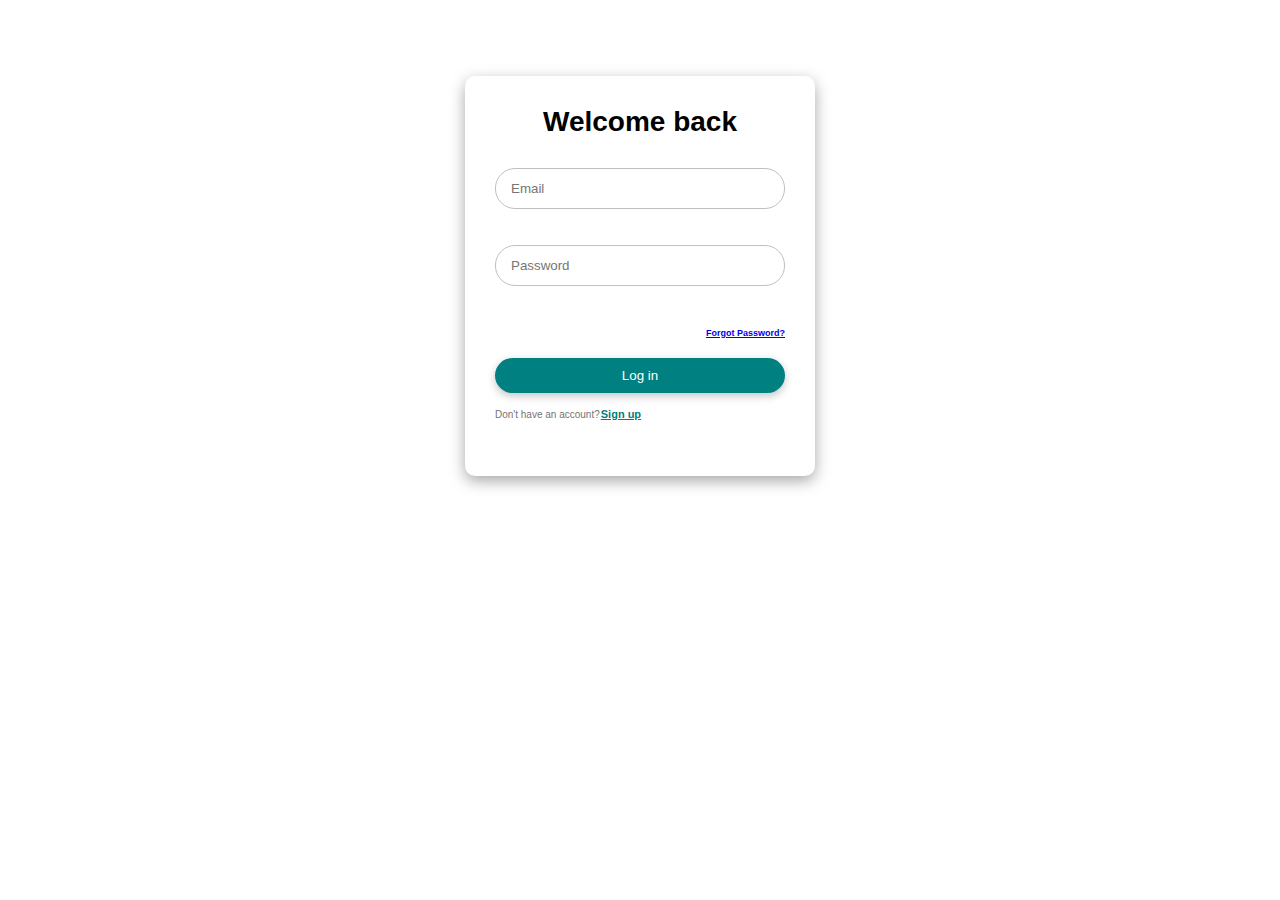
<file: login.html>
<!DOCTYPE html>
<html lang="en">

<head>
    <meta charset="UTF-8">
    <meta name="viewport" content="width=device-width, initial-scale=1.0">
    <title>login</title>
    <link rel="stylesheet" href="./css/login.css">
</head>
<body>
    <section class="login-main">
    <div class="form-container">
        <p class="title">Welcome back</p>
        <form class="form">
            <input type="email" id="email" placeholder="Email" onkeyup="validationmail()"><span id="displaymail"></span>
            <input type="password" id="pass" placeholder="Password" onkeyup="validationpass()"><span id="displaypass"></span>
  
            <p class="page-link">
                <span class="page-link-label"><a href="./forgetpass.html">Forgot Password?</a></span>
            </p>
            <button class="form-btn" onclick="login()">Log in</button>
        </form>
        <p class="sign-up-label">
            Don't have an account?<span class="sign-up-link">Sign up</span>
        </p>
    </div>
</section>
<script src="./js/travelagency.js"></script>
</body>

</html>
</file>
<file: css/About.css>
@font-face {
    font-family: head;
    src: url('../assets/font/GreatVibes-Regular.ttf');
}

* {
    margin: 0px;
}

.navigation {
    background-color: #001d3d;
    display: flex;
    justify-content: space-around;
}

.nav {
    list-style: none;
    display: flex;
}

.nav_icon img {
    display: none;
}

.nav_icon_main {
    display: none;
}

.nav-link {
    padding: 10px;
    margin: 10px 30px;
    text-decoration: none;
    color: white;
    font-size: 1.2rem;
    display: block;
    position: relative;
    margin-top: 25px;
    font-family: "Roboto", sans-serif;
    font-weight: 500;
    font-style: normal;
}

.nav-link::after {
    content: '';
    height: 3px;
    width: 0%;
    background-color: #01b3a7;
    overflow: hidden;
    position: absolute;
    bottom: 5px;
    left: 10px;
    transition: .4s;
}

.nav-link:hover:after {
    width: 70%;
}

.logo_img {
    height: 45px;
    padding: 20px;
}

.img_social_main {
    display: flex;
    align-items: center;
}

.Btn_logo a {
    text-decoration: none;
}

.Btn_logo {
    border: none;
    margin: 10px;
    padding: 5px 10px;
    background-color: white;
    cursor: pointer;
}

.main_img img {
    height: 97vh;
    width: 100%;
}

.destinations {
    display: grid;
    grid-template-columns: repeat(4, 1fr);
    margin: 20px;
}

.destinations img {
    height: 90%;
    width: 80%;
    margin-left: 12%;
}

.destinations_txt {
    font-family: "Roboto", sans-serif;
    font-weight: 500;
    font-style: normal;
    text-align: center;
}

.destinations_main {
    text-align: center;
    font-size: 3rem;
    font-family: head;
    margin: 20px;
}

#service_head_card {
    text-align: center;
    font-size: 3rem;
    font-family: head;
    margin: 30px;
}

#card_section {
    background: #eef2f3;
}

.card_main {
    margin: 20px;
    padding: 20px;
    display: grid;
    grid-template-columns: 1fr 1fr 1fr 1fr;
}

.card {
    background: white;
    border-radius: 15px;
    box-shadow: 0 4px 20px rgba(0, 0, 0, 0.1);
    width: 300px;
    height: 300px;
    text-align: center;
}

.card_image {
    display: flex;
    justify-content: center;
    align-items: center;
    background: #f7f9fc;
}

.card_main_review {
    display: grid;
    grid-template-columns: 1fr 1fr 1fr;
    margin-left: 10%;
}

.card_image img {
    margin: 10px;
    border-radius: 50%;
    width: 120px;
    height: 120px;
}

.card img:hover {
    border: 5px solid #01b3a7;
    border-radius: 50%;
}

.people {
    margin: 10px;
    cursor: pointer;
}

.people_review {
    margin: 15px 10px;
    text-align: justify;
    color: #9b9b9b;
    font-family: "Poppins", sans-serif;
    font-weight: 300;
    font-style: italic;
}

.people:hover {
    color: #01b3a7;
}

.people2 {
    color: #01b3a7;
    font-family: "Roboto", sans-serif;
    font-weight: 500;
    font-style: normal;
}

.end {
    background-color: #001d3d;
    display: grid;
    grid-template-columns: 1fr 1fr 1fr;
}

.footer3 div {
    position: relative;
    text-align: justify;
    color: white;
    margin: 10px;
    left: 20%;
    font-family: "Roboto", sans-serif;
    font-weight: 300;
    font-style: normal;
}

.footer3 img {
    height: 20px;
    width: 20px;
    margin-right: 15px;
}

.footer_contact {
    font-size: 2rem;
    font-weight: bold;
    margin-top: 10%;
    text-align: center;
    color: white;
}

.logo_main {
    margin-left: 30px;
}

.footer2 {
    text-align: center;
    font-family: "Roboto", sans-serif;
    font-weight: 300;
    font-style: normal;
}

.quick {
    font-size: 15px;
    margin-top: 10%;
    color: white;
}

.footer_nav {
    margin: 10px;
    display: block;
    position: relative;
    cursor: pointer;
    color: white;
    font-family: "Roboto", sans-serif;
    font-weight: 300;
    font-style: normal;
}

.footer_nav:hover {
    color: #01b3a7;
}

.footer_news {
    margin: 10px;
    cursor: pointer;
    color: white;
    display: flex;
    justify-content: center;
    text-align: justify;
}

.footer_news:hover {
    color: #50ba87;

}

@media only screen and (min-width:300px) and (max-width: 768px) {

    .navigation {
        justify-content: none;

    }

    .nav {
        flex-direction: column;
        margin-top: 30vh;
    }

    .nav_icon img {
        padding: 20px;
        background-color: none;
        display: block;
        height: 40px;
        width: 40px;
    }

    .nav_icon_main {
        position: relative;
        top: 50px;
        left: 50px;
        display: block;
    }

    .nav-link {
        padding: 10px;
        margin: 10px 10px 10px -30vh;
        font-size: 2.5rem;
    }

    .logo_img {
        height: 150px;
        padding: 10px;
    }

    .img_social_main {
        display: none;
    }

    .destinations {
        grid-template-columns: none;
        margin: 0px;
    }

    .destinations_img {
        margin: 5% 0px;
    }

    .destinations_txt {
        font-size: 3rem;
    }

    .destinations_main {
        font-size: 3rem;
        margin-top: 8%;
    }

    .card_main_review {
        margin-left: 22%;
        display: block;
        grid-template-rows: 1fr 1fr 1fr;
    }

    .card_image_review img {
        width: 180px;
        height: 180px;
        margin: 20px;
    }

    .people_review {
        font-size: 2rem;
        margin: 10px;
    }

    .card {
        margin: 20px;
        width: 500px;
        height: 500px;
        padding: 10px 20px 10% 20px;
    }

    .card_image_review img:hover {
        border: 10px solid #01b3a7;
        border-radius: 50%;
    }

    .people2 {
        font-size: 2.2rem;
        margin: 10%;
    }

    .end {
        grid-template-columns: none;
    }

    .quick {
        font-size: 2rem;
        margin-top: 5%;
    }

    .footer_contact {
        font-size: 3rem;
        margin-top: 5%;
        text-align: center;
        margin-bottom: 10px;
    }

    .footer_nav {
        font-size: 2.2rem;
    }

    .footer_news {
        font-size: 2.5rem;
    }

    .footer_nav::after {
        left: 45%;
    }

    .footer_nav:hover:after {
        width: 10%;
    }

    .footer3 div {
        margin: 10px;
    }

    .footer3 img {
        height: 40px;
        width: 40px;
        margin-right: 20px;
    }

    .footer_add {
        text-align: center;
        margin: 10px;
        width: 79%;
    }

    .footer_add address {
        font-size: 2.1rem;
        width: 79%;
    }

    .footer_num {
        text-align: center;
        margin: 10px;
        font-size: 2.1rem;
        width: 79%;
    }

    .footer_mail {
        text-align: center;
        margin: 10px;
        font-size: 2.1rem;
        width: 79%;
    }
}

@media only screen and (min-width:768px) and (max-width: 992px) {

    .nav-link {
        margin: 25px 12px 12px 12px;
    }

    .main_img img {
        height: 40vh;
    }

    .destinations {
        grid-template-columns: repeat(2, 1fr);
        gap: 30px;
    }

    .people2 {
        font-size: 1.2rem;
        margin: 20px;
    }

    .card_main_review {
        margin-left: 0%;
        grid-template-columns: 1fr 1fr;
    }

    .card_image_review img {
        width: 120px;
        height: 120px;
        margin: 10px;
    }

    .people_review {
        margin: 20px;
        font-size: 1.2rem;
    }

    .card-3 {
        display: none;
    }

    .card {
        width: 330px;
        height: 370px;
        margin: 20px 20px 20px 10%;
    }

    .footer_add {
        text-align: center;
        width: 79%;
        display: block;
    }

    .footer_num {
        text-align: center;
        width: 79%;
    }

    .footer_mail {
        text-align: center;
        width: 79%;
    }

}

@media only screen and (min-width:993px) and (max-width: 1280px) {

    .card {
        margin: 7px;
    }

}
</file>
<file: css/Application.css>
body {
    font-family: Arial, sans-serif;
    background-color: #f0f8ff;
    color: #333;
    padding: 20px;
    margin: 0;
}

.Application-Card {
    border: 1px solid #ccc;
    margin: 20px auto;
    width: 60%;
    background-color: #fff;
    padding: 20px;
    box-shadow: 0 4px 8px rgba(0, 0, 0, 0.1);
}

.Application-head {
    text-align: center;
    font-size: 2rem;
    color: #0077b6;
}

.Application-main {
    display: grid;
    grid-template-columns: 1fr 1fr;
    gap: 20px;
}

.Application-one-main {
    display: flex;
    align-content: center;
    display: contents;
}

.Application-txt {
    font-size: 1.1rem;
    margin: 5px 0;
    color: #333;
}

.Application-Card-main {
    display: flex;
    justify-content: center;
}

input[type="text"],
input[type="number"],
input[type="date"],
textarea {
    height: 6vh;
    width: 90%;
    padding: 10px;
    border: 1px solid #ccc;
    border-radius: 4px;
    font-size: 1rem;
}

textarea {
    height: 150px;
    resize: vertical;
}

.Submit-btn {
    height: 8vh;
    width: 50%;
    background-color: #0077b6;
    color: white;
    font-size: 1.1rem;
    border: none;
    border-radius: 5px;
    cursor: pointer;
    transition: background-color 0.3s;
}

.Submit-btn:hover {
    background-color: #005f8d;
}

.Application-txt,
input,
textarea {
    color: #333;
}
input:focus,
textarea:focus {
    border-color: #0077b6;
    outline: none;
}

@media only screen and (min-width:300px) and (max-width: 768px) {
    .Application-main {
        display: grid;
        grid-template-columns: 1fr;
        gap: 20px;
    }

    .Application-Card {
        margin: 0px;
        width: 100%;
    }
}

@media only screen and (min-width:768px) and (max-width: 992px) {

    .Application-Card {
        width: 100%;
    }

    input[type="text"],
    input[type="number"],
    input[type="date"] {
        height: 4vh;
        font-size: 1.2rem;
    }

    textarea {
        height: 8vh;
        font-size: 1.2rem;
    }

    .Application-txt {
        font-size: 1.5rem;
    }

    .Submit-btn {
        height: 6vh;
        width: 30%;
        font-size: 1.3rem;
    }

}
</file>
<file: css/Blog.css>
@font-face {
    font-family: head;
    src: url('../assets/font/GreatVibes-Regular.ttf');
}
*
 {
    margin: 0px;
}

.navigation {
    background-color: #001d3d;
    display: flex;
    justify-content: space-around;
}

.nav {
    list-style: none;
    display: flex;
}

.nav_icon img {
    display: none;
}

.nav_icon_main {
    display: none;
}

.nav-link {
    padding: 10px;
    margin: 10px 30px;
    text-decoration: none;
    color: white;
    font-size: 1.2rem;
    display: block;
    position: relative;
    margin-top: 25px;
    font-family: "Roboto", sans-serif;
    font-weight: 500;
    font-style: normal;
}

.nav-link::after {
    content: '';
    height: 3px;
    width: 0%;
    background-color: #01b3a7;
    overflow: hidden;
    position: absolute;
    bottom: 5px;
    left: 10px;
    transition: .4s;
}

.nav-link:hover:after {
    width: 70%;
}

.logo_img {
    height: 45px;
    padding: 20px;
}

.img_social_main {
    display: flex;
    align-items: center;
}
.Btn_logo a {
    text-decoration: none;
}
.Btn_logo {
    border: none;
    margin: 10px;
    padding: 5px 10px;
    background-color: white;
    cursor: pointer;
}

.main_img img {
    height: 97vh;
    width: 100%;
}

.Blog {
    display: grid;
    grid-template-columns: 1fr 1fr;
    text-align: center;
    padding: 4%;
}

#Blog-h1 {
    font-weight: bold;
    font-size: 2rem;
    word-spacing: 3px;
    letter-spacing: 1px;
    font-family: head;
    margin-bottom: 20px;
}

#Blog-main {
    display: flex;
    justify-content: space-evenly;
}

.news {
    bottom: 1px solid black;
    background-color: #50ba87;
    height: 5%;
    width: 13%;
    border: none;
    color: white;
    font-size: 1.5rem;
}

#Blog-main img {
    height: 25px;
    width: 25px;
}

.message span {
    display: block;
    margin: -27px 0px 0px 47px;
    font-size: 1.2rem;
}
.Categories2
{
   margin-top: 30%;
}
.post-txt
{
    display: flex;
    justify-content: center;
    text-align: justify;
    margin: 4px;
    font-family: "Roboto", sans-serif;
    font-weight: 400;
    font-style: normal;
}
#post-img
{
    display: grid;
    grid-template-columns: 1fr 1fr;
}
.list-tags span
{
    font-size: 1.5rem;
    margin: 30px;
    font-family: "Roboto", sans-serif;
    font-weight: 400;
    font-style: normal;
}
.list-tags span:hover
{
    bottom: 1px solid black;
    background-color: #50ba87;
    padding: 5px 15px;
    border: none;
}

.clock span {
    position: relative;
    top: -7px;
    left: 3px;
    font-size: 1.2rem;
}
#list-head
{
    font-size: 2rem;
    text-align: center;
    margin: 22%;
    font-family: head;
}
#list-sub
{
    font-size: 2rem;
    text-align: center;
    font-family: head;
}
.iteam
{
    margin: 10px;
    font-size: 1.3rem;
    cursor: pointer;
    list-style: none;
    font-family: "Roboto", sans-serif;
    font-weight: 400;
    font-style: normal;
}
.iteam:hover
{
  color: #01b3a7;
}
.iteam1
{
    font-family: "Roboto", sans-serif;
    font-weight: 400;
    font-style: normal;
    margin: 10px;
    font-size: 1.6rem;
    color: #01b3a7;
    list-style: none;
}
.end {
    background-color: #001d3d;
    display: grid;
    grid-template-columns: 1fr 1fr 1fr;
}

.footer3 div {
    position: relative;
    text-align: justify;
    font-family: "Roboto", sans-serif;
    font-weight: 300;
    font-style: normal;
    color: white;
    margin: 10px;
    left: 20%;
}

.footer3 img {
    height: 20px;
    width: 20px;
    margin-right: 15px;
}

.footer_contact {
    font-size: 2rem;
    font-weight: bold;
    margin-top: 10%;
    text-align: center;
    color: white;
}

.logo_main {
    margin-left: 30px;
}

.footer2 {
    text-align: center;
    font-family: "Roboto", sans-serif;
    font-weight: 300;
    font-style: normal;
}

.quick {
    font-size: 15px;
    margin-top: 10%;
    color: white;
}

.footer_nav {
    margin: 10px;
    font-family: "Roboto", sans-serif;
    font-weight: 300;
    font-style: normal;
    display: block;
    position: relative;
    cursor: pointer;
    color: white;
}

.footer_nav:hover {
    color: #01b3a7;
}

.footer_news {
    margin: 10px;
    cursor: pointer;
    color: white;
    display: flex;
    justify-content: center;
    text-align: justify;
}

.footer_news:hover {
    color: #50ba87;

}

@media only screen and (min-width:300px) and (max-width: 768px) {

    .navigation {
        justify-content: none;

    }

    .nav {
        flex-direction: column;
        margin-top: 30vh;
    }

    .nav_icon img {
        padding: 20px;
        background-color: none;
        display: block;
        height: 40px;
        width: 40px;
    }

    .nav_icon_main {
        position: relative;
        top: 50px;
        left: 50px;
        display: block;
    }

    .nav-link {
        padding: 10px;
        margin: 10px 10px 10px -30vh;
        font-size: 2.5rem;
    }

    .logo_img {
        height: 150px;
        padding: 10px;
    }

    .img_social_main {
        display: none;
    }



    .end {
        grid-template-columns: none;
    }

    .quick {
        font-size: 2rem;
        margin-top: 5%;
    }

    .footer_contact {
        font-size: 3rem;
        margin-top: 5%;
        text-align: center;
        margin-bottom: 10px;
    }

    .footer_nav {
        font-size: 2.2rem;
    }

    .footer_news {
        font-size: 2.5rem;
    }

    .footer_nav::after {
        left: 45%;
    }

    .footer_nav:hover:after {
        width: 10%;
    }

    .footer3 div {
        margin: 10px;
    }

    .footer3 img {
        height: 40px;
        width: 40px;
        margin-right: 20px;
    }

    .footer_add {
        text-align: center;
        margin: 10px;
        width: 79%;
    }

    .footer_add address {
        font-size: 2.1rem;
        width: 79%;
    }

    .footer_num {
        text-align: center;
        margin: 10px;
        font-size: 2.1rem;
        width: 79%;
    }

    .footer_mail {
        text-align: center;
        margin: 10px;
        font-size: 2.1rem;
        width: 79%;
    }
}

@media only screen and (min-width:768px) and (max-width: 992px) {

    .nav-link {
        margin: 25px 12px 12px 12px;
    }

    .footer_add {
        text-align: center;
        width: 79%;
        display: block;
    }

    .footer_num {
        text-align: center;
        width: 79%;
    }

    .footer_mail {
        text-align: center;
        width: 79%;
    }

}
</file>
<file: css/Contact.css>
@font-face {
    font-family:head;
    src: url('../assets/font/GreatVibes-Regular.ttf');
}
* {
    margin: 0px;
}

.navigation {
    background-color: #001d3d;
    display: flex;
    justify-content: space-around;
}

.nav {
    list-style: none;
    display: flex;
}

.nav_icon img {
    display: none;
}

.nav_icon_main {
    display: none;
}

.nav-link {
    padding: 10px;
    margin: 10px 30px;
    text-decoration: none;
    color: white;
    font-size: 1.2rem;
    display: block;
    position: relative;
    margin-top: 25px;
    font-family: "Roboto", sans-serif;
    font-weight: 500;
    font-style: normal;
}

.nav-link::after {
    content: '';
    height: 3px;
    width: 0%;
    background-color: #01b3a7;
    overflow: hidden;
    position: absolute;
    bottom: 5px;
    left: 10px;
    transition: .4s;
}

.nav-link:hover:after {
    width: 70%;
}

.logo_img {
    height: 45px;
    padding: 20px;
}

.img_social_main {
    display: flex;
    align-items: center;
}

.Btn_logo {
    border: none;
    margin: 10px;
    padding: 10px 15px;
    background-color: white;
    cursor: pointer;
}

.Btn_logo a {
    text-decoration: none;
}


.main_img img {
    height: 97vh;
    width: 100%;
}
#service_head_card {
    text-align: center;
    font-family:head;
    font-size: 3rem;
    margin: 30px;
}
.card_main {
    margin: 20px;
    padding: 20px;
    display: grid;
    grid-template-columns: 1fr 1fr 1fr 1fr;
}

.card {
    background: white;
    border-radius: 15px;
    box-shadow: 0 4px 20px rgba(0, 0, 0, 0.1);
    width: 300px;
    height: 250px;
    text-align: center;
    cursor: pointer;
}

.card_image {
    display: flex;
    justify-content: center;
    align-items: center;
    background: #f7f9fc;
}
.card_main_review
{
    display: grid;
    grid-template-columns: 1fr 1fr 1fr;
    margin-left: 10%;
}
.card_image_review img
{
  margin: 25px;
  height: 50px;
  width: 50px;
}


.people {
    margin: 10px;
    cursor: pointer;
}

.people2 {
    text-align: justify;
    text-align: center;
    margin: 20px;
    font-family: "Roboto", sans-serif;
    font-weight: 500;
    font-style: normal;
}
.people2:hover {
    color: #01b3a7;
}
.form-main
{
    margin-left: 10%;
}
input[type='text'],input[type='number']
{
    height: 60px;
    width: 30%;
    margin: 10px;
    padding: 5px;
}
#comment
{
    height: 150px;
    width: 96%;
    margin: 10px;
    padding: 5px;
}
.btn
{
    margin: 15px;
    background-color: #01b3a7;
    border: none;
    outline: none;
    padding: 20px 70px;
    font-size: 1rem;
    color: white;
}
.question {
    background-color: #f7f7f7;
}

.question-head {
    display: inline-block;
}

#question-main {
    display: grid;
    grid-template-columns: 1fr 1fr;
}

#question-main img {
    margin: 0px 0px 5% 11%;
}

#ans {
    font-size: 18px;
    color: rgb(7, 146, 7);
    font-family: "Poppins", sans-serif;
    font-weight: 300;
    font-style: italic;
}

.faq {
    margin-right: 5%;
}

.question-btn1,
.question-btn2,
.question-btn3,
.question-btn4,
.question-btn5 {
    font-size: 1rem;
    height: 10%;
    width: 100%;
    border-radius: 10px;
    border: none;
    font-family: "Poppins", sans-serif;
    font-weight: 300;
    font-style: italic;
    outline: none;
    background-color: #01b3a7;
}

.question-ans1,
.question-ans2,
.question-ans3,
.question-ans4,
.question-ans5 {
    font-family: "Poppins", sans-serif;
    font-weight: 300;
    font-style: italic;
    border-radius: 10px;
    text-align: justify;
    padding-top: 10px;
    height: 16%;
    width: 100%;
    background-color: #f7eeee;
    display: none;
}

.question-ans1 {
    display: block;
}
.end {
    background-color: #001d3d;
    display: grid;
    grid-template-columns: 1fr 1fr 1fr;
}

.footer3 div {
    position: relative;
    text-align: justify;
    color: white;
    margin: 10px;
    left: 20%;
}

.footer3 img {
    height: 20px;
    width: 20px;
    margin-right: 15px;
}

.footer_contact {
    font-size: 2rem;
    font-weight: bold;
    margin-top: 10%;
    text-align: center;
    color: white;
}

.logo_main {
    margin-left: 30px;
}

.footer2 {
    text-align: center;
    font-family: "Roboto", sans-serif;
    font-weight: 300;
    font-style: normal;
}

.quick {
    font-size: 15px;
    margin-top: 10%;
    color: white;
}

.footer_nav {
    margin: 10px;
    display: block;
    position: relative;
    cursor: pointer;
    color: white;
    font-family: "Roboto", sans-serif;
    font-weight: 300;
    font-style: normal;
}

.footer_nav:hover {
    color: #01b3a7;
}

.footer_news {
    margin: 10px;
    cursor: pointer;
    color: white;
    font-family: "Roboto", sans-serif;
    font-weight: 300;
    font-style: normal;
    display: flex;
    justify-content: center;
    text-align: justify;
}

.footer_news:hover {
    color: #50ba87;

}

@media only screen and (min-width:300px) and (max-width: 768px) {

    .navigation {
        justify-content: none;

    }

    .nav {
        flex-direction: column;
        margin-top: 30vh;
    }

    .nav_icon img {
        padding: 20px;
        background-color: none;
        display: block;
        height: 40px;
        width: 40px;
    }

    .nav_icon_main {
        position: relative;
        top: 50px;
        left: 50px;
        display: block;
    }

    .nav-link {
        padding: 10px;
        margin: 10px 10px 10px -30vh;
        font-size: 2.5rem;
    }

    .logo_img {
        height: 150px;
        padding: 10px;
    }

    .img_social_main {
        display: none;
    }

    .card_main_review {
        margin-left: 22%;
        display: block;
        grid-template-rows:1fr 1fr 1fr;
    }
    .card_image_review img {
        width: 180px;
        height: 180px;
        margin: 20px;
    }
    .people_review{
        font-size: 2rem;
        margin: 10px;
    }
    .card {
        margin: 20px;
        width: 500px;
        height: 500px;
        padding: 10px 20px 10% 20px;
    }

    .people2 {
        font-size: 2.2rem;
        margin: 10%;
    }

    .end {
        grid-template-columns: none;
    }

    .quick {
        font-size: 2rem;
        margin-top: 5%;
    }

    .footer_contact {
        font-size: 3rem;
        margin-top: 5%;
        text-align: center;
        margin-bottom: 10px;
    }

    .footer_nav {
        font-size: 2.2rem;
    }

    .footer_news {
        font-size: 2.5rem;
    }

    .footer_nav::after {
        left: 45%;
    }

    .footer_nav:hover:after {
        width: 10%;
    }

    .footer3 div {
        margin: 10px;
    }

    .footer3 img {
        height: 40px;
        width: 40px;
        margin-right: 20px;
    }

    .footer_add {
        text-align: center;
        margin: 10px;
        width: 79%;
    }

    .footer_add address {
        font-size: 2.1rem;
        width: 79%;
    }

    .footer_num {
        text-align: center;
        margin: 10px;
        font-size: 2.1rem;
        width: 79%;
    }

    .footer_mail {
        text-align: center;
        margin: 10px;
        font-size: 2.1rem;
        width: 79%;
    }
}

@media only screen and (min-width:768px) and (max-width: 992px) {

    .nav-link {
        margin: 25px 12px 12px 12px;
    }
    .people2 {
        font-size: 1.2rem;
        margin: 20px;
    }
    .card_main_review {
        margin-left: 0%;
        grid-template-columns:1fr 1fr;
    }
    .card_image_review img {
        width: 120px;
        height: 120px;
        margin: 10px;
    }
    .people_review{
        margin: 20px;
        font-size: 1.2rem;
    }
    .card-3
    {
        display: none;
    }
    .card {
        width: 330px;
        height: 370px;
        margin: 20px 20px 20px 10%;
    }

    .footer_add {
        text-align: center;
        width: 79%;
        display: block;
    }

    .footer_num {
        text-align: center;
        width: 79%;
    }

    .footer_mail {
        text-align: center;
        width: 79%;
    }

}
@media only screen and (min-width:993px) and (max-width: 1280px) {

    .card {
        margin: 7px;
    }

}
</file>
<file: css/forgetpass.css>
.login-main
{
  display: flex;
  justify-content: center;
  margin-top: 7%;
} 
.form-container {
    width: 350px;
    height: 350px;
    background-color: #fff;
    box-shadow: rgba(0, 0, 0, 0.35) 0px 5px 15px;
    border-radius: 10px;
    box-sizing: border-box;
    padding: 20px 30px;
  }
  
  .title {
    text-align: center;
    font-family: "Lucida Sans", "Lucida Sans Regular", "Lucida Grande",
          "Lucida Sans Unicode", Geneva, Verdana, sans-serif;
    margin: 10px 0 30px 0;
    font-size: 28px;
    font-weight: 800;
  }
  
  .form {
    width: 100%;
    display: flex;
    flex-direction: column;
    gap: 18px;
    margin-bottom: 15px;
  }
  
  #conpass,#newpass {
    border-radius: 20px;
    border: 1px solid #c0c0c0;
    outline: 0 !important;
    box-sizing: border-box;
    padding: 12px 15px;
  }
  
  .form-btn {
    margin-top: 20px;
    padding: 10px 15px;
    font-family: "Lucida Sans", "Lucida Sans Regular", "Lucida Grande",
          "Lucida Sans Unicode", Geneva, Verdana, sans-serif;
    border-radius: 20px;
    border: 0 !important;
    outline: 0 !important;
    background: teal;
    color: white;
    cursor: pointer;
    box-shadow: rgba(0, 0, 0, 0.24) 0px 3px 8px;
  }
  
  .form-btn:active {
    box-shadow: none;
  }
  
  .buttons-container {
    width: 100%;
    display: flex;
    flex-direction: column;
    justify-content: flex-start;
    margin-top: 30px;
    gap: 15px;
  }
</file>
<file: css/gallery.css>
* {
    margin: 0px;
}

.navigation {
    background-color: #001d3d;
    display: flex;
    justify-content: space-around;
}

.nav {
    list-style: none;
    display: flex;
}

.nav_icon img {
    display: none;
}

.nav_icon_main {
    display: none;
}

.nav-link {
    padding: 10px;
    margin: 10px 30px;
    text-decoration: none;
    color: white;
    font-size: 1.2rem;
    display: block;
    position: relative;
    margin-top: 25px;
    font-family: "Roboto", sans-serif;
    font-weight: 500;
    font-style: normal;
}

.nav-link::after {
    content: '';
    height: 3px;
    width: 0%;
    background-color: #01b3a7;
    overflow: hidden;
    position: absolute;
    bottom: 5px;
    left: 10px;
    transition: .4s;
}

.nav-link:hover:after {
    width: 70%;
}

.logo_img {
    height: 45px;
    padding: 20px;
}

.img_social_main {
    display: flex;
    align-items: center;
}

.Btn_logo {
    border: none;
    margin: 10px;
    padding: 5px 10px;
    background-color: white;
    cursor: pointer;
}

.Btn_logo a {
    text-decoration: none;
}


.main_img img {
    height: 97vh;
    width: 100%;
}

.gallery {
    display: grid;
    grid-template-columns: 1fr 1fr;
}

.gallery_left {
    display: grid;
    grid-template-rows: 1fr 1fr;
}

.gallery_right {
    display: grid;
    grid-template-columns: 1fr 1fr;
}

.gallery_left1 {
    display: grid;
    grid-template-columns: 1fr 1fr;
}

.gallery_right1 {
    display: grid;
    grid-template-rows: 1fr 1fr;
}

.gallery-img img {
    margin: 3%;
    height: 80%;
    width: 94%;
}

.gallery-img-l img {
    margin: 3%;
    height: 90%;
    width: 95%;
}

#main {
    position: relative;
    top: -13%;
}

.end {
    background-color: #001d3d;
    display: grid;
    grid-template-columns: 1fr 1fr 1fr;
}

.footer3 div {
    position: relative;
    text-align: justify;
    color: white;
    margin: 10px;
    left: 20%;
    font-family: "Roboto", sans-serif;
    font-weight: 300;
    font-style: normal;
}

.footer3 img {
    height: 20px;
    width: 20px;
    margin-right: 15px;
}

.footer_contact {
    font-size: 2rem;
    font-weight: bold;
    margin-top: 10%;
    text-align: center;
    color: white;
}

.logo_main {
    margin-left: 30px;
}

.footer2 {
    text-align: center;
}

.quick {
    font-size: 15px;
    margin-top: 10%;
    color: white;
}

.footer_nav {
    font-family: "Roboto", sans-serif;
    font-weight: 300;
    font-style: normal;
    margin: 10px;
    display: block;
    position: relative;
    cursor: pointer;
    color: white;
}

.footer_nav:hover {
    color: #01b3a7;
}

.footer_news {
    margin: 10px;
    cursor: pointer;
    color: white;
    display: flex;
    justify-content: center;
    text-align: justify;
    font-family: "Roboto", sans-serif;
    font-weight: 300;
    font-style: normal;
}

.footer_news:hover {
    color: #50ba87;

}

@media only screen and (min-width:300px) and (max-width: 768px) {

    .navigation {
        justify-content: none;

    }

    .nav {
        flex-direction: column;
        margin-top: 30vh;
    }

    .nav_icon img {
        padding: 20px;
        background-color: none;
        display: block;
        height: 40px;
        width: 40px;
    }

    .nav_icon_main {
        position: relative;
        top: 50px;
        left: 50px;
        display: block;
    }

    .nav-link {
        padding: 10px;
        margin: 10px 10px 10px -30vh;
        font-size: 2.5rem;
    }

    .logo_img {
        height: 150px;
        padding: 10px;
    }

    .img_social_main {
        display: none;
    }

    .gallery {
        grid-template-columns:none;
    }

    .gallery_left {
        grid-template-rows:none;
    }

    .gallery_right {
        grid-template-columns:none;
    }

    .gallery_left1 {
        grid-template-columns:none;
    }

    .gallery_right1 {
        grid-template-rows:none;
    }

    .gallery-img img {
        margin: 3%;
        height: 80%;
        width: 94%;
    }

    .gallery-img-l img {
        margin: 3%;
        height: 90%;
        width: 95%;
    }

    #main {
        position: none;
        top: 0%;
    }

    .end {
        grid-template-columns: none;
    }

    .quick {
        font-size: 2rem;
        margin-top: 5%;
    }

    .footer_contact {
        font-size: 3rem;
        margin-top: 5%;
        text-align: center;
        margin-bottom: 10px;
    }

    .footer_nav {
        font-size: 2.2rem;
    }

    .footer_news {
        font-size: 2.5rem;
    }

    .footer_nav::after {
        left: 45%;
    }

    .footer_nav:hover:after {
        width: 10%;
    }

    .footer3 div {
        margin: 10px;
    }

    .footer3 img {
        height: 40px;
        width: 40px;
        margin-right: 20px;
    }

    .footer_add {
        text-align: center;
        margin: 10px;
        width: 79%;
    }

    .footer_add address {
        font-size: 2.1rem;
        width: 79%;
    }

    .footer_num {
        text-align: center;
        margin: 10px;
        font-size: 2.1rem;
        width: 79%;
    }

    .footer_mail {
        text-align: center;
        margin: 10px;
        font-size: 2.1rem;
        width: 79%;
    }
}

@media only screen and (min-width:768px) and (max-width: 992px) {

    .nav-link {
        margin: 25px 12px 12px 12px;
    }

    .footer_add {
        text-align: center;
        width: 79%;
        display: block;
    }

    .footer_num {
        text-align: center;
        width: 79%;
    }

    .footer_mail {
        text-align: center;
        width: 79%;
    }

}
</file>
<file: css/login.css>
.login-main
{
  display: flex;
  justify-content: center;
  margin-top: 6%;
} 
.form-container {
    width: 350px;
    height: 400px;
    background-color: #fff;
    box-shadow: rgba(0, 0, 0, 0.35) 0px 5px 15px;
    border-radius: 10px;
    box-sizing: border-box;
    padding: 20px 30px;
  }
  
  .title {
    text-align: center;
    font-family: "Lucida Sans", "Lucida Sans Regular", "Lucida Grande",
          "Lucida Sans Unicode", Geneva, Verdana, sans-serif;
    margin: 10px 0 30px 0;
    font-size: 28px;
    font-weight: 800;
  }
  
  .form {
    width: 100%;
    display: flex;
    flex-direction: column;
    gap: 18px;
    margin-bottom: 15px;
  }
  
  #email,#pass {
    border-radius: 20px;
    border: 1px solid #c0c0c0;
    outline: 0;
    box-sizing: border-box;
    padding: 12px 15px;
  }
  
  .page-link {
    text-decoration: underline;
    margin: 0;
    text-align: end;
    color: #747474;
    text-decoration-color: #747474;
  }
  
  .page-link-label {
    cursor: pointer;
    font-family: "Lucida Sans", "Lucida Sans Regular", "Lucida Grande",
          "Lucida Sans Unicode", Geneva, Verdana, sans-serif;
    font-size: 9px;
    font-weight: 700;
  }
  
  .page-link-label:hover {
    color: #000;
  }
  
  .form-btn {
    padding: 10px 15px;
    font-family: "Lucida Sans", "Lucida Sans Regular", "Lucida Grande",
          "Lucida Sans Unicode", Geneva, Verdana, sans-serif;
    border-radius: 20px;
    border: 0 !important;
    outline: 0 !important;
    background: teal;
    color: white;
    cursor: pointer;
    box-shadow: rgba(0, 0, 0, 0.24) 0px 3px 8px;
  }
  
  .form-btn:active {
    box-shadow: none;
  }
  
  .sign-up-label {
    margin: 0;
    font-size: 10px;
    color: #747474;
    font-family: "Lucida Sans", "Lucida Sans Regular", "Lucida Grande",
          "Lucida Sans Unicode", Geneva, Verdana, sans-serif;
  }
  
  .sign-up-link {
    margin-left: 1px;
    font-size: 11px;
    text-decoration: underline;
    text-decoration-color: teal;
    color: teal;
    cursor: pointer;
    font-weight: 800;
    font-family: "Lucida Sans", "Lucida Sans Regular", "Lucida Grande",
          "Lucida Sans Unicode", Geneva, Verdana, sans-serif;
  }
  
  .buttons-container {
    width: 100%;
    display: flex;
    flex-direction: column;
    justify-content: flex-start;
    margin-top: 20px;
    gap: 15px;
  }
</file>
